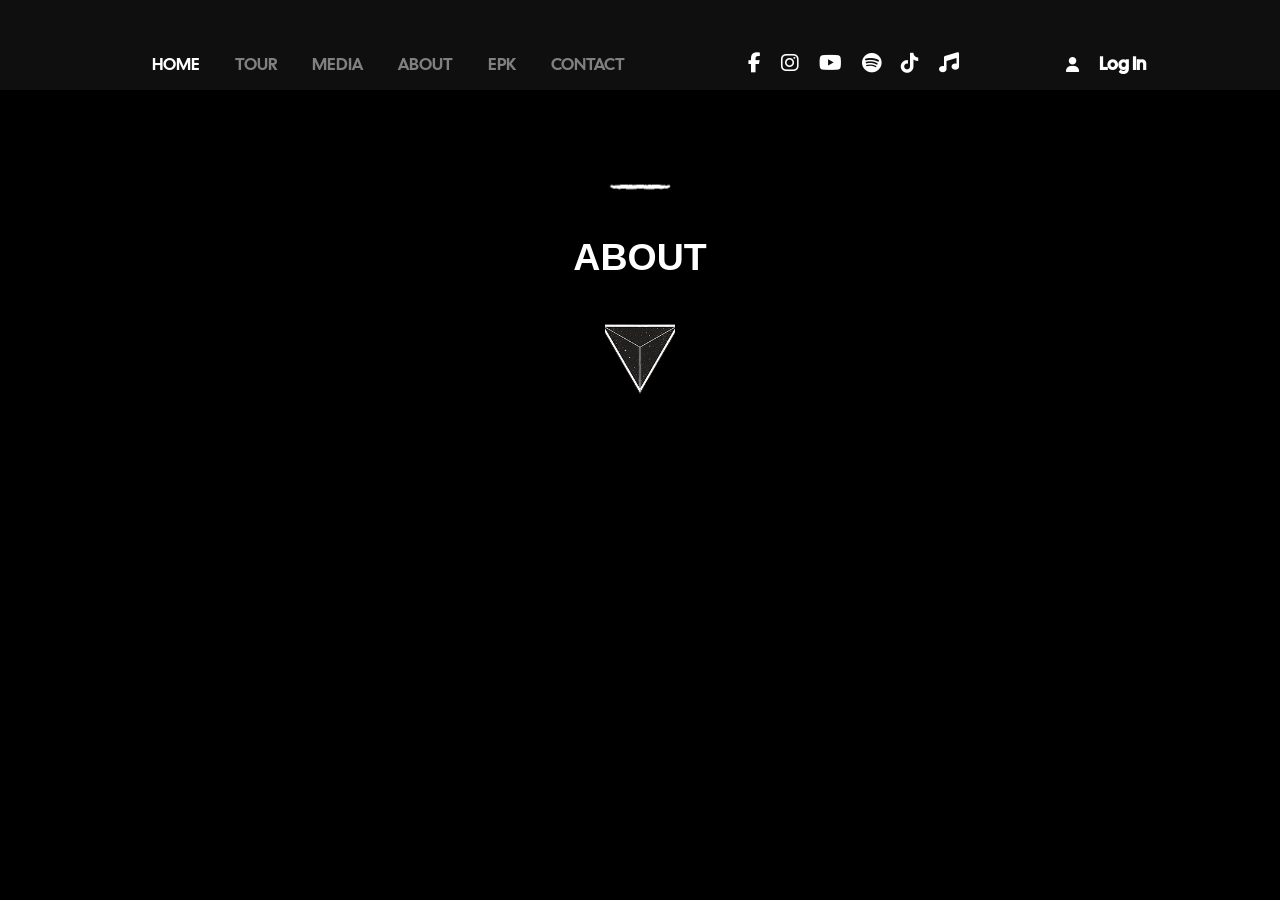
<file: about.html>
<!DOCTYPE html>
<html lang="en">
<head>
    <meta charset="UTF-8">
    <meta name="viewport" content="width=device-width, initial-scale=1.0">
    <title>Document</title>
 
    <link rel="stylesheet" href="./styleabout.css">
     <link rel="preconnect" href="https://fonts.googleapis.com">
<link rel="preconnect" href="https://fonts.gstatic.com" crossorigin>
<link href="https://fonts.googleapis.com/css2?family=Cal+Sans&display=swap" rel="stylesheet">
<link rel="stylesheet" href="https://cdnjs.cloudflare.com/ajax/libs/font-awesome/6.7.2/css/all.min.css" integrity="sha512-Evv84Mr4kqVGRNSgIGL/F/aIDqQb7xQ2vcrdIwxfjThSH8CSR7PBEakCr51Ck+w+/U6swU2Im1vVX0SVk9ABhg==" crossorigin="anonymous" referrerpolicy="no-referrer" />
<link rel="preconnect" href="https://fonts.googleapis.com">
<link rel="preconnect" href="https://fonts.gstatic.com" crossorigin>
<link href="https://fonts.googleapis.com/css2?family=Crimson+Text:ital,wght@0,400;0,600;0,700;1,400;1,600;1,700&display=swap" rel="stylesheet">
<link rel="preconnect" href="https://fonts.googleapis.com">
<link rel="preconnect" href="https://fonts.gstatic.com" crossorigin>
<link href="https://fonts.googleapis.com/css2?family=Raleway:ital,wght@0,100..900;1,100..900&display=swap" rel="stylesheet">
</head>
<body>
 
         <header id="header">
       
        <nav>
            <ul>
                <li>
                    <a style="color: white;" href="http://127.0.0.1:3000/index.html">HOME</a>
                    <a href="">TOUR</a>
                    <a href="">MEDIA</a>
                    <a href="">ABOUT</a>
                    <a href="">EPK</a>
                    <a href="">CONTACT</a>
                </li>
            </ul>
        </nav>
        <div id="home" class="right">
            <div class="socials">
                 
               <a href="https://www.facebook.com/wix" target="_blank"> <i style="color: white;" class="fa-brands fa-facebook-f"></i></a>
               <a href="https://www.instagram.com/wix/" target="_blank"> <i style="color: white;" class="fa-brands fa-instagram"></i></a>
                <a href="https://www.youtube.com/user/Wix" target="_blank"><i style="color: white;" class="fa-brands fa-youtube"></i></a>
                <a href="https://open.spotify.com/" target="_blank"><i style="color: white;" class="fa-brands fa-spotify"></i></a>
                <a href="https://www.tiktok.com/@wix" target="_blank"><i style="color: white;" class="fa-brands fa-tiktok"></i></a>
               <a href="https://www.apple.com/apple-music/" target="_blank"> <i style="color: white;" class="fa-solid fa-music"></i></a>
 
               
 
 
            </div>
 
 
 
            <div class="login">
 
                <div class="logo"><i style="color: white;" class="fa-solid fa-user"></i></div>
                <h3   style="color: white;">Log In</h3>
            </div>
        </div>
 
 
       
          <input id="hide" class="check" type="checkbox">
 
        <label for="hide">   <div class="burger">
        <div class="BurgerLine1"></div>
        <div class="BurgerLine2"></div>
        <div class="BurgerLine3"></div>
       </div>
                </label>
 
        <div class="BurgerNav">
 
            <div class="invisible"></div>
               
            <div class="LogIn"> <div class="logo"><i style="color: white;" class="fa-solid fa-user"></i></div>
                <h3   style="color: white;">Log In</h3> </div>
 
            <div class="BurgerSection">
               
              <div class="box"><a style="color: white;" href="http://127.0.0.1:3000/index.html">HOME</a></div>
              <div class="box"><a href="">TOUR</a></div>
              <div class="box"><a href="">MEDIA</a></div>
              <div class="box"><a href="">ABOUT</a></div>
              <div class="box"><a href="">EPK</a></div>
              <div class="box"><a href="">CONTACT</a></div>
 
            </div>
 
 
 
 
        </div>
 
       
 
     
 
 
 
        </div>
    </header>

    <main>
        <div class="MainChild">
            <div class="SmallWhiteLine"></div>
        <div class="AboutText"><h2 style="color: white;">ABOUT</h2></div>
        <div class="triangle"></div>
        </div>
        
    </main>
 
 
   
 
 
 
 
 

</body>
</html>
</file>
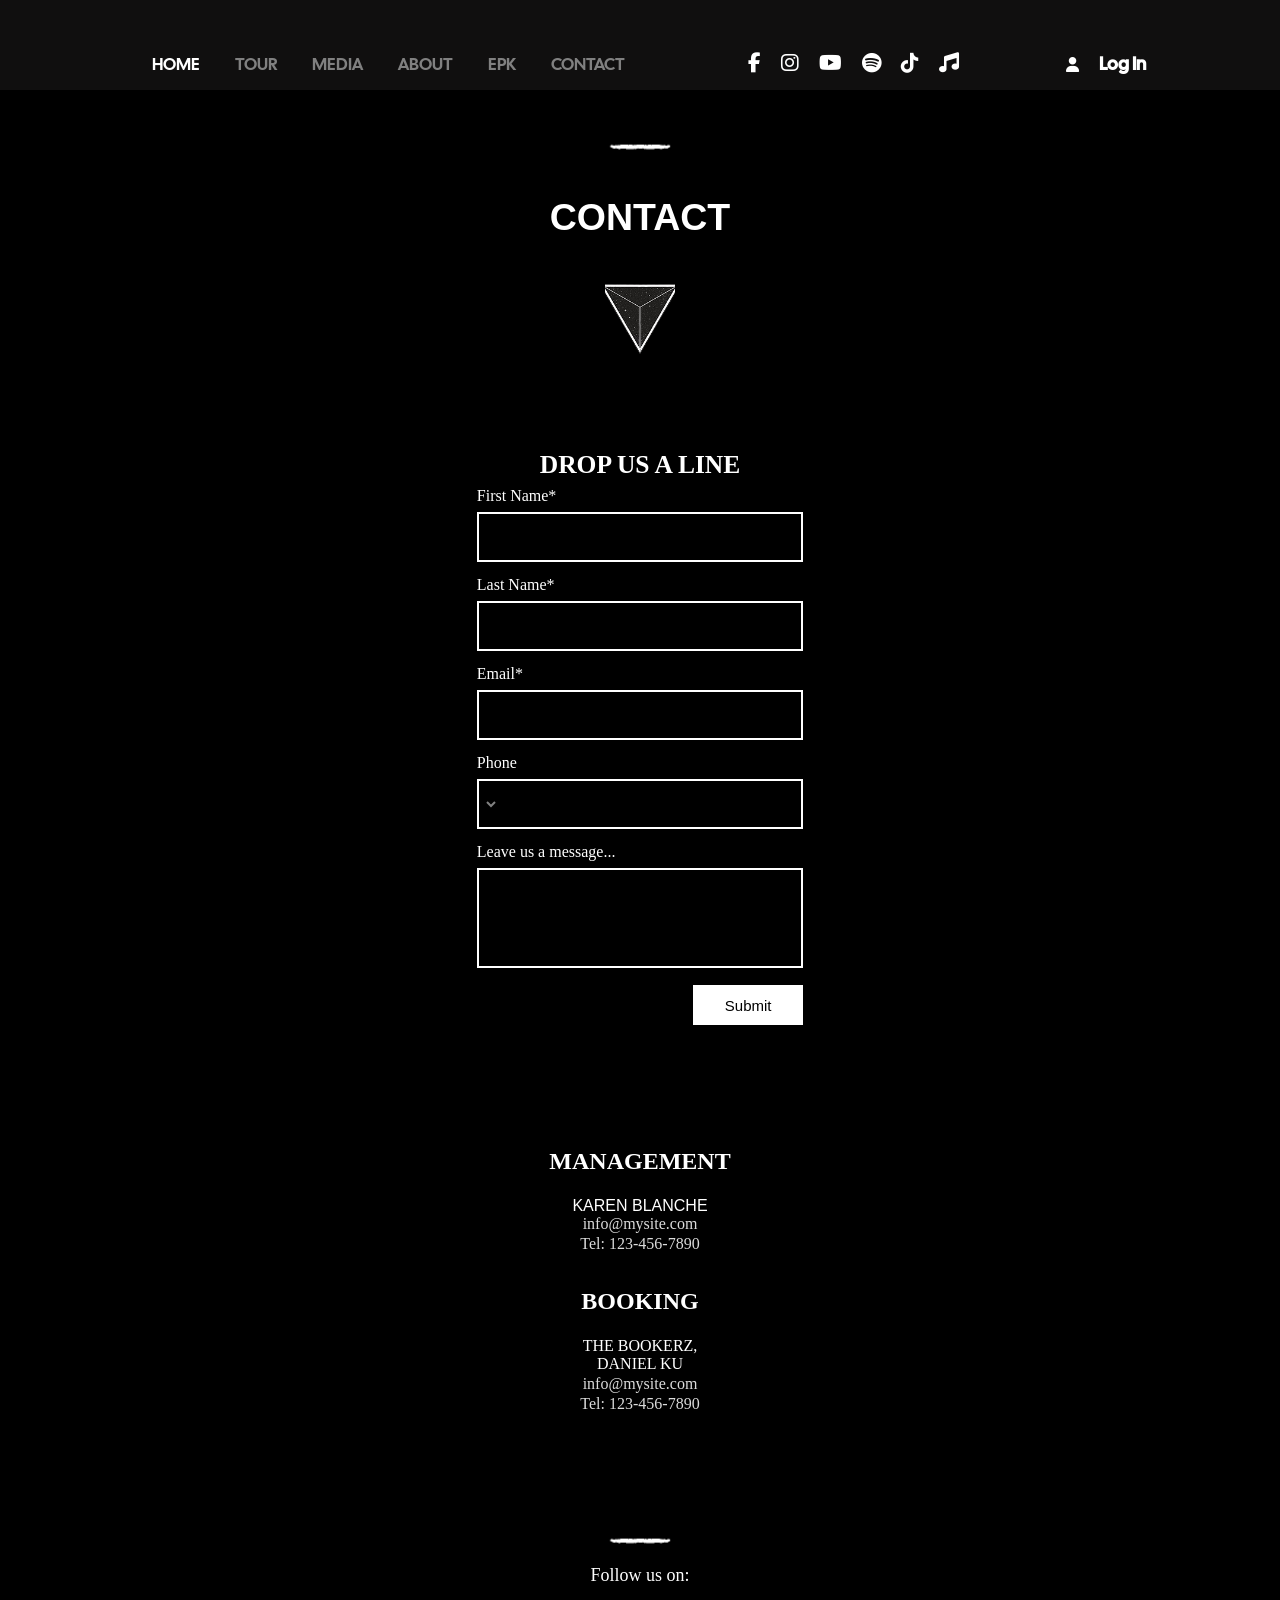
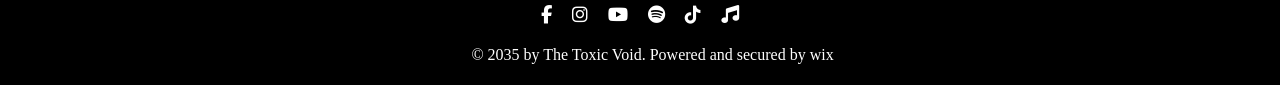
<file: contact.html>
<!DOCTYPE html>
<html lang="en">
<head>
    <meta charset="UTF-8">
    <meta name="viewport" content="width=device-width, initial-scale=1.0">
    <title>Document</title>
    <link rel="stylesheet" href="contact.css">
     <link rel="preconnect" href="https://fonts.googleapis.com">
<link rel="preconnect" href="https://fonts.gstatic.com" crossorigin>
<link href="https://fonts.googleapis.com/css2?family=Cal+Sans&display=swap" rel="stylesheet">
<link rel="stylesheet" href="https://cdnjs.cloudflare.com/ajax/libs/font-awesome/6.7.2/css/all.min.css" integrity="sha512-Evv84Mr4kqVGRNSgIGL/F/aIDqQb7xQ2vcrdIwxfjThSH8CSR7PBEakCr51Ck+w+/U6swU2Im1vVX0SVk9ABhg==" crossorigin="anonymous" referrerpolicy="no-referrer" />
<link rel="preconnect" href="https://fonts.googleapis.com">
<link rel="preconnect" href="https://fonts.gstatic.com" crossorigin>
<link href="https://fonts.googleapis.com/css2?family=Crimson+Text:ital,wght@0,400;0,600;0,700;1,400;1,600;1,700&display=swap" rel="stylesheet">
</head>
<body>
         <header>
        
        <nav>
            <ul>
                <li>
                    <a style="color: white;" href="http://127.0.0.1:3000/index.html">HOME</a>
                    <a href="http://127.0.0.1:3000/Tour.html">TOUR</a>
                    <a href="">MEDIA</a>
                    <a href="http://127.0.0.1:3000/about.html">ABOUT</a>
                    <a href="">EPK</a>
                    <a href="">CONTACT</a>
                </li>
            </ul>
        </nav>
        <div id="home" class="right">
            <div class="socials">
                  
               <a href="https://www.facebook.com/wix" target="_blank"> <i style="color: white;" class="fa-brands fa-facebook-f"></i></a>
               <a href="https://www.instagram.com/wix/" target="_blank"> <i style="color: white;" class="fa-brands fa-instagram"></i></a>
                <a href="https://www.youtube.com/user/Wix" target="_blank"><i style="color: white;" class="fa-brands fa-youtube"></i></a>
                <a href="https://open.spotify.com/" target="_blank"><i style="color: white;" class="fa-brands fa-spotify"></i></a>
                <a href="https://www.tiktok.com/@wix" target="_blank"><i style="color: white;" class="fa-brands fa-tiktok"></i></a>
               <a href="https://www.apple.com/apple-music/" target="_blank"> <i style="color: white;" class="fa-solid fa-music"></i></a>

                


            </div>



            <div class="login">

                <div class="logo"><i style="color: white;" class="fa-solid fa-user"></i></div>
                <h3   style="color: white;">Log In</h3>
            </div>
        </div>


        
          <input id="hide" class="check" type="checkbox">

        <label for="hide">   <div class="burger">
        <div class="BurgerLine1"></div>
        <div class="BurgerLine2"></div>
        <div class="BurgerLine3"></div>
       </div>
                </label>

        <div class="BurgerNav">

            <div class="invisible"></div>
               
            <div class="LogIn"> <div class="logo"><i style="color: white;" class="fa-solid fa-user"></i></div>
                <h3   style="color: white;">Log In</h3> </div>

            <div class="BurgerSection">
                
              <div class="box"><a style="color: white;" href="http://127.0.0.1:3000/index.html">HOME</a></div>
              <div class="box"><a href="http://127.0.0.1:3000/Tour.html">TOUR</a></div>
              <div class="box"><a href="">MEDIA</a></div>
              <div class="box"><a href="http://127.0.0.1:3000/about.html">ABOUT</a></div>
              <div class="box"><a href="">EPK</a></div>
              <div class="box"><a href="">CONTACT</a></div>

            </div>




        </div>

       

      



        </div>
    </header>

 <main id="main">
        <div class="MainChild">
            <div class="SmallWhiteLine"></div>
        <div class="AboutText"><h2 style="color: white;">CONTACT</h2></div>
        <a href="#box2"><div class="triangle"></div></a>
        </div>
        
    </main>


    <section>


     <div class="SectionChild">
          <div class="FormText"><h2 style="color: white;">DROP US A LINE</h2></div>

          <form >

            <div class="LabelParent"><label style="color: white;" for="">First Name*</label></div>
            <input type="text">


            <div class="LabelParent"><label style="color: white;" for="">Last Name*</label></div>
            <input type="text">


             <div class="LabelParent"><label style="color: white;" for="">Email*</label></div>
            <input type="email">


          
               
                     <div class="LabelParent"><label style="color: white;" for="">Phone</label></div>
                    <div class="minibox">
                        <select name="" id="">
                            
                            <option value="">Niue</option>
                            <option value="">Albania</option>
                            <option value="">Mauritania</option>
                            <option value="">Bahrain</option>
                            <option value="">Mongolia</option>
                            <option value="">Nepal</option>
                            <option value="">Brazil</option>
                            <option value="">Niue</option>
                            <option value="">Bulgaria</option>
                            <option value="">Cambodia</option>
                            <option value="">Palau</option>
                            <option value="">Portugal</option>
                            <option value="">Poland</option>
                            <option value="">Qatar</option>
                            <option value="">Rwanda</option>
                            <option value="">Samoa<OL></OL></option>

                        </select>
                        <input class="number" type="number">
                    </div>




                     <div class="LabelParent"><label style="color: white;" for="">Leave us a message...</label></div>
                     <textarea style="color: white;" name="" id=""></textarea>

                     <div class="ButtonMother"><button>Submit</button></div>
               
       












          </form>
     </div>


    </section>






    <div class="section2">
        <div class="managment"><h2 style="color: white;">MANAGEMENT</h2></div>
        <div class="ManagmentText">
            <p style="color: white;">KAREN BLANCHE</p>
           
            
        
        
        
        </div>
         <div class="mail"><p style="color: rgb(219, 219, 219);">info@mysite.com</p></div>
         <div class="tel"><p style="color: rgb(219, 219, 219);">Tel: 123-456-7890</p></div>



         <div class="booking"><h2 style="color: white;">BOOKING</h2></div>
         <div class="BookingText"><p style="color: white;">THE BOOKERZ,</p></div>
         <div class="BookingText2"><p style="color: white;">DANIEL KU</p></div>

        <div class="mail"><p style="color: rgb(219, 219, 219);" >info@mysite.com</p></div>
        <div class="tel"><p  style="color: rgb(219, 219, 219);"      >Tel: 123-456-7890</p></div>
        
    </div>







    














    <footer>
        <div class="SmallWhiteLine"></div>
        <div class="FollowUs"><p style="color: white;">Follow us on:</p></div>
        <div class="FooterIcons">         


             <a href="https://www.facebook.com/wix" target="_blank"> <i style="color: white;" class="fa-brands fa-facebook-f"></i></a>
               <a href="https://www.instagram.com/wix/" target="_blank"> <i style="color: white;" class="fa-brands fa-instagram"></i></a>
                <a href="https://www.youtube.com/user/Wix" target="_blank"><i style="color: white;" class="fa-brands fa-youtube"></i></a>
                <a href="https://open.spotify.com/" target="_blank"><i style="color: white;" class="fa-brands fa-spotify"></i></a>
                <a href="https://www.tiktok.com/@wix" target="_blank"><i style="color: white;" class="fa-brands fa-tiktok"></i></a>
               <a href="https://www.apple.com/apple-music/" target="_blank"> <i style="color: white;" class="fa-solid fa-music"></i></a>


        </div>
        <div class="FooterText"><p style="color: white;">© 2035 by The Toxic Void. Powered and secured by wix</p></div>
      </footer>




       <a href="#main"><div class="arrow"><i style="color: black;" class="fa-solid fa-arrow-up"></i></div></a>








</body>
</html>
</file>
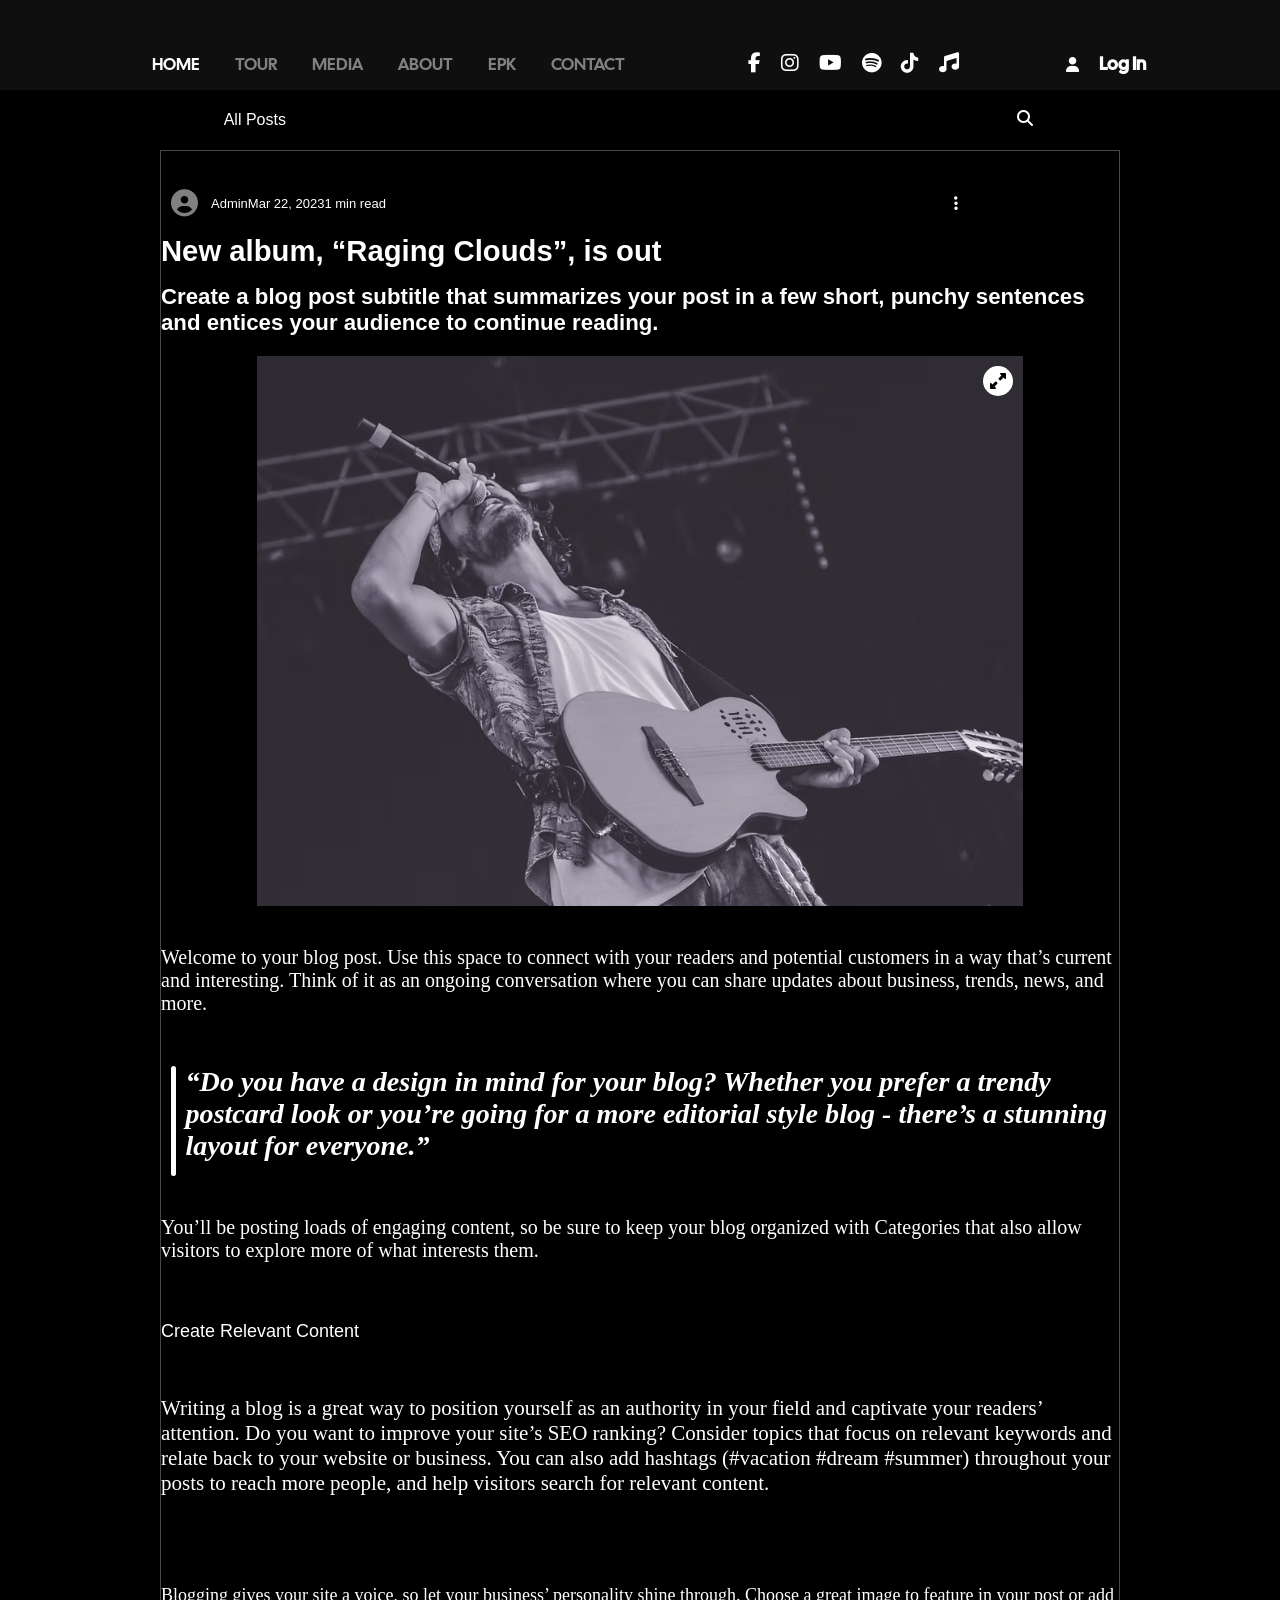
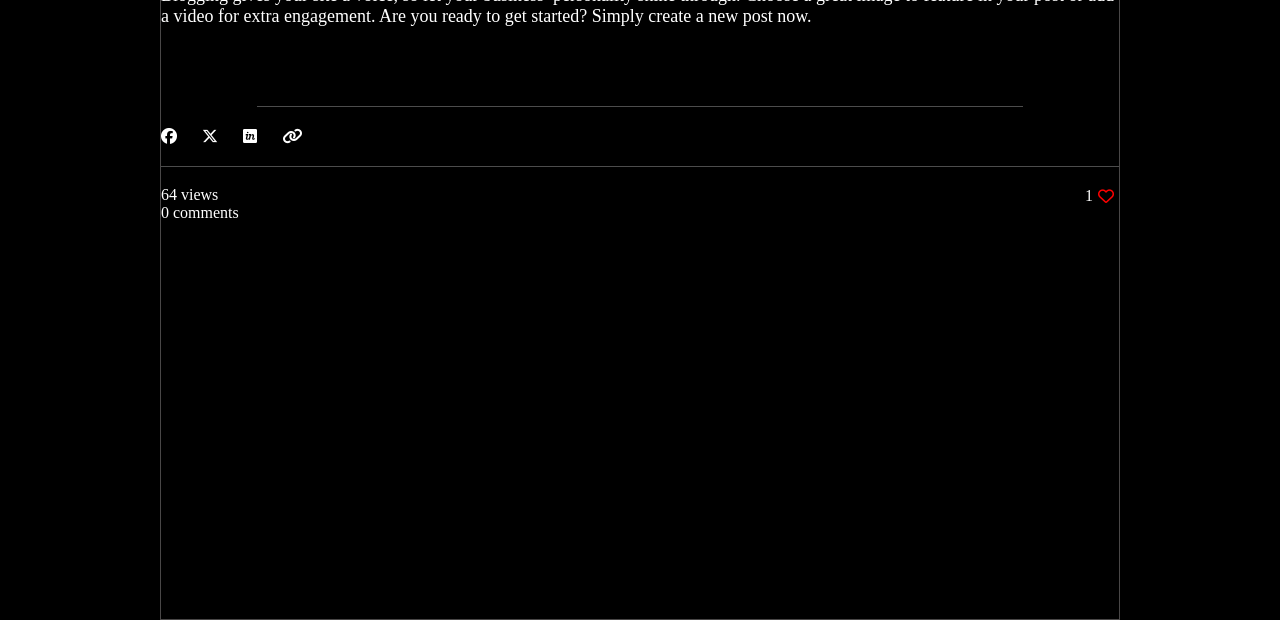
<file: photo.html>
<!DOCTYPE html>
<html lang="en">
<head>
    <meta charset="UTF-8">
    <meta name="viewport" content="width=device-width, initial-scale=1.0">
    <title>Document</title>
    <link rel="stylesheet" href="photo.css">
     <link rel="preconnect" href="https://fonts.googleapis.com">
<link rel="preconnect" href="https://fonts.gstatic.com" crossorigin>
<link href="https://fonts.googleapis.com/css2?family=Cal+Sans&display=swap" rel="stylesheet">
<link rel="stylesheet" href="https://cdnjs.cloudflare.com/ajax/libs/font-awesome/6.7.2/css/all.min.css" integrity="sha512-Evv84Mr4kqVGRNSgIGL/F/aIDqQb7xQ2vcrdIwxfjThSH8CSR7PBEakCr51Ck+w+/U6swU2Im1vVX0SVk9ABhg==" crossorigin="anonymous" referrerpolicy="no-referrer" />
<link rel="preconnect" href="https://fonts.googleapis.com">
<link rel="preconnect" href="https://fonts.gstatic.com" crossorigin>
<link href="https://fonts.googleapis.com/css2?family=Crimson+Text:ital,wght@0,400;0,600;0,700;1,400;1,600;1,700&display=swap" rel="stylesheet">
</head>
<body>
         <header>
        
        <nav>
            <ul>
                <li>
                    <a style="color: white;" href="http://127.0.0.1:3000/index.html">HOME</a>
                    <a href="http://127.0.0.1:3000/Tour.html">TOUR</a>
                    <a href="">MEDIA</a>
                    <a href="http://127.0.0.1:3000/about.html">ABOUT</a>
                    <a href="">EPK</a>
                    <a href="http://127.0.0.1:3000/contact.html">CONTACT</a>
                </li>
            </ul>
        </nav>
        <div id="home" class="right">
            <div class="socials">
                  
               <a href="https://www.facebook.com/wix" target="_blank"> <i style="color: white;" class="fa-brands fa-facebook-f"></i></a>
               <a href="https://www.instagram.com/wix/" target="_blank"> <i style="color: white;" class="fa-brands fa-instagram"></i></a>
                <a href="https://www.youtube.com/user/Wix" target="_blank"><i style="color: white;" class="fa-brands fa-youtube"></i></a>
                <a href="https://open.spotify.com/" target="_blank"><i style="color: white;" class="fa-brands fa-spotify"></i></a>
                <a href="https://www.tiktok.com/@wix" target="_blank"><i style="color: white;" class="fa-brands fa-tiktok"></i></a>
               <a href="https://www.apple.com/apple-music/" target="_blank"> <i style="color: white;" class="fa-solid fa-music"></i></a>

                


            </div>



            <div class="login">

                <div class="logo"><i style="color: white;" class="fa-solid fa-user"></i></div>
                <h3   style="color: white;">Log In</h3>
            </div>
        </div>


        
          <input id="hide" class="check" type="checkbox">

        <label for="hide">   <div class="burger">
        <div class="BurgerLine1"></div>
        <div class="BurgerLine2"></div>
        <div class="BurgerLine3"></div>
       </div>
                </label>

        <div class="BurgerNav">

            <div class="invisible"></div>
               
            <div class="LogIn"> <div class="logo"><i style="color: white;" class="fa-solid fa-user"></i></div>
                <h3   style="color: white;">Log In</h3> </div>

            <div class="BurgerSection">
                
              <div class="box"><a style="color: white;" href="">HOME</a></div>
              <div class="box"><a href="http://127.0.0.1:3000/Tour.html">TOUR</a></div>
              <div class="box"><a href="">MEDIA</a></div>
              <div class="box"><a href="http://127.0.0.1:3000/about.html">ABOUT</a></div>
              <div class="box"><a href="">EPK</a></div>
              <div class="box"><a href="http://127.0.0.1:3000/contact.html">CONTACT</a></div>

            </div>




        </div>

       

      



        </div>
    </header>




    <main>
        <div class="posts">
           <div class="PostChild">
            <div class="left"><p style="color: white;">All Posts</p></div>
            <div class="right"><i style="color: white;" class="fa-solid fa-magnifying-glass"></i></div>
           </div>
        </div>



       









    </main>


    <section>
        <div class="SectionChild">
            <div class="admin">
               <div class="admin2">
                 <div class="AdminLogo"><i class="fa-solid fa-circle-user"></i></div>
                <div class="AdminText"><p style="color: white;">AdminMar 22, 20231 min read</p></div>
                <div class="invisible"></div>
                <div class="dots"><i style="color: white;" class="fa-solid fa-ellipsis-vertical"></i></div>
               </div>

            
            </div>

            <div class="AlbumName">
                <div class="name"><h3 style="color: white;">New album, “Raging Clouds”, is out</h3></div>
            </div>
            <div class="LongText">
                <div class="LongChild"><h3 style="color: white;">Create a blog post subtitle that summarizes your post in a few short, punchy sentences and entices your audience to continue reading.</h3></div>
            </div>
            <div class="GuitarPhoto">
                <div class="guitar">
                    <div class="size">
                       <a href=""> <div class="resize"><i style="color: black;" class="fa-solid fa-up-right-and-down-left-from-center"></i></div></a>
                    </div>
                </div>
            </div>



            <div class="text1">
                <div class="Text1Child"><p style="color: white;">Welcome to your blog post. Use this space to connect with your readers and potential customers in a way that’s current and interesting. Think of it as an ongoing conversation where you can share updates about business, trends, news, and more. 

</p></div>
            </div>


            <div class="text2">
                <div class="Text2Child">
                    <div class="TextLine"></div>
                    <h3 style="color: white;"><i style="color: white;">“Do you have a design in mind for your blog? Whether you prefer a trendy postcard look or you’re going for a more editorial style blog - there’s a stunning layout for everyone.”</i></h3>
                    
                    
                </div>
            </div>


            <div class="text3">
                <div class="Text3Child"><p style="color: white;">You’ll be posting loads of engaging content, so be sure to keep your blog organized with Categories that also allow visitors to explore more of what interests them.

</p></div>
            </div>


            <div class="text4">
                <div class="Text4Child"><p style="color: white;">Create Relevant Content</p></div>
            </div>


            <div class="text5">
                <div class="Text5Child"><p style="color: white;">
Writing a blog is a great way to position yourself as an authority in your field and captivate your readers’ attention. Do you want to improve your site’s SEO ranking? Consider topics that focus on relevant keywords and relate back to your website or business. You can also add hashtags (#vacation #dream #summer) throughout your posts to reach more people, and help visitors search for relevant content. </p></div>
            </div>


            <div class="text6">
                <div class="Text6Child"><p style="color: white;">Blogging gives your site a voice, so let your business’ personality shine through. Choose a great image to feature in your post or add a video for extra engagement. Are you ready to get started? Simply create a new post now. </p></div>
            </div>


            <div class="LineMother1"><div class="line1"></div></div>
            <div class="IconMother"><div class="IconChild"><i style="color: white;" class="fa-brands fa-facebook"></i><i style="color: white;" class="fa-brands fa-x-twitter"></i><i style="color: white;" class="fa-brands fa-invision"></i><i style="color: white;" class="fa-solid fa-link"></i></div></div>
            <div class="LineMother2"><div class="line2"></div></div>
            <div class="other"><div class="other2"><div class="left"><div class="left1"><p style="color: white;">64 views</p></div><div class="left2"><p style="color: white;">0 comments</p></div></div><div class="right"><p style="color: white;">1</p><i style="color: red;" class="fa-regular fa-heart"></i></div></div></div>

        </div>
    </section>
</body>
</html>
</file>
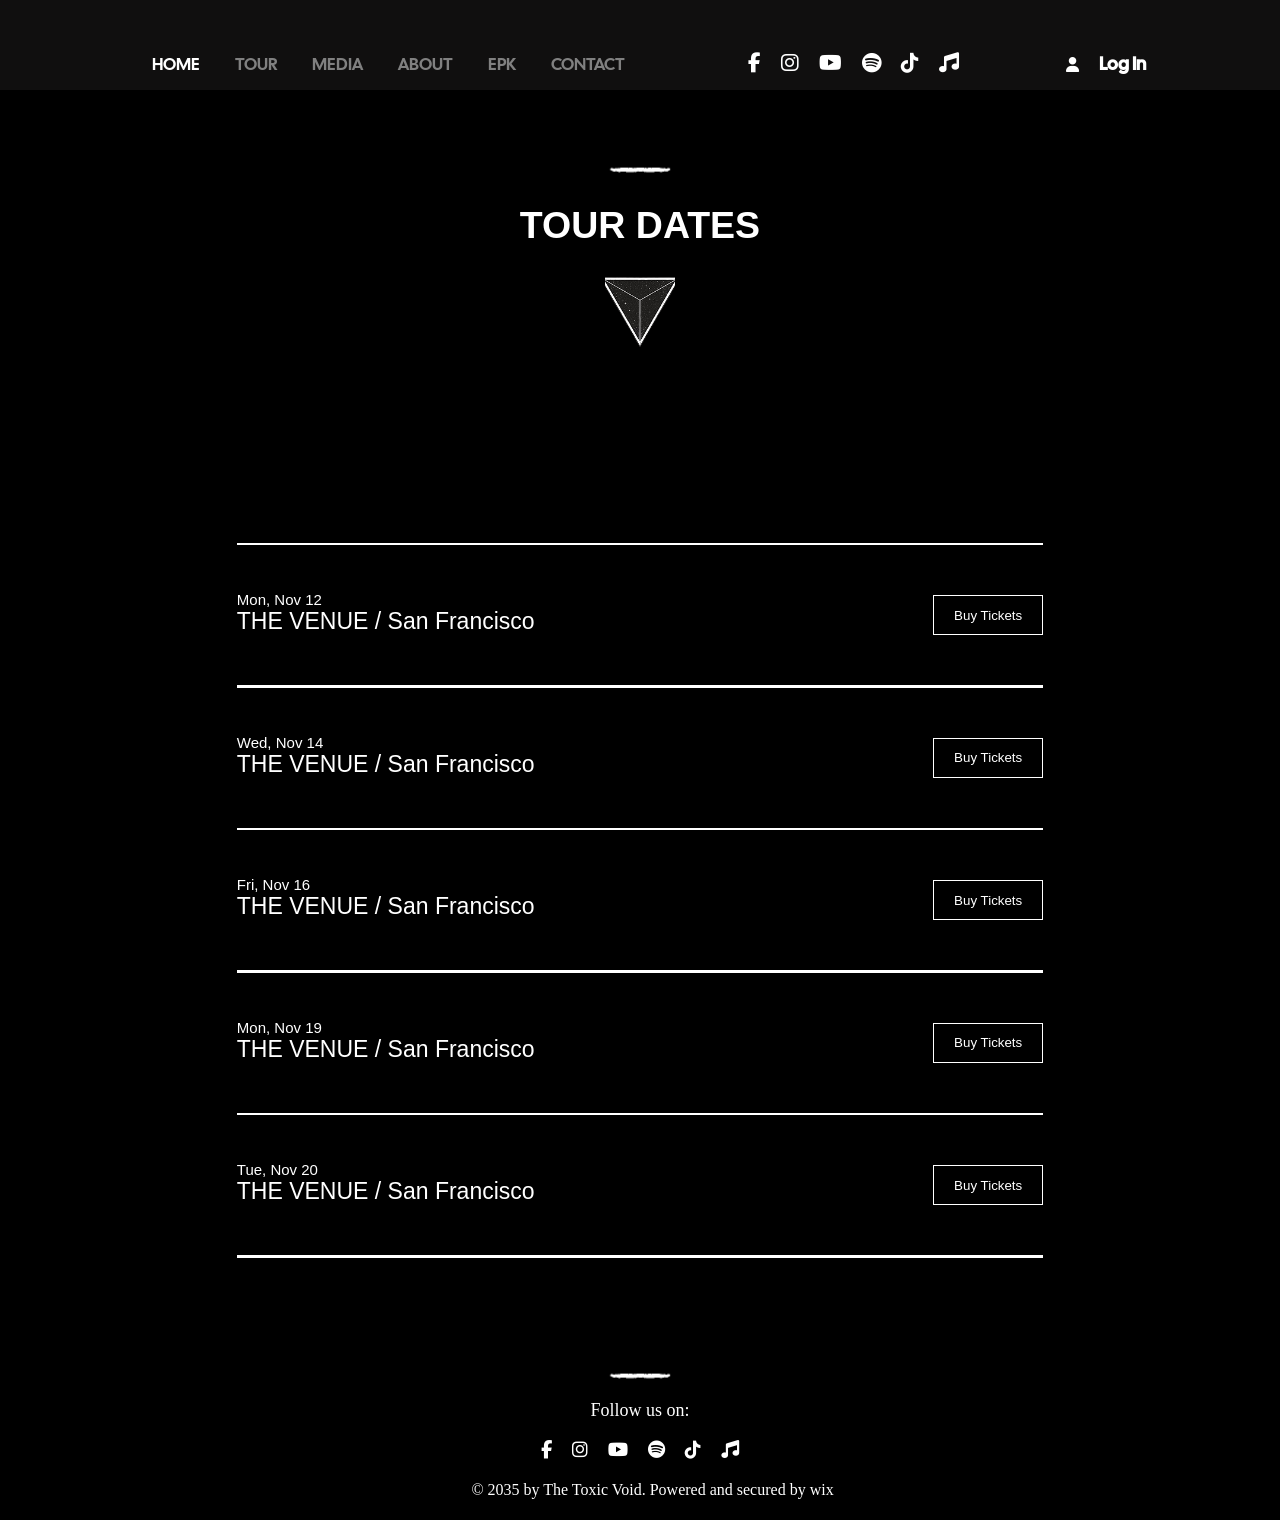
<file: Tour.html>
<!DOCTYPE html>
<html lang="en">
<head>
    <meta charset="UTF-8">
    <meta name="viewport" content="width=device-width, initial-scale=1.0">
    <title>Document</title>
    <link rel="stylesheet" href="Tour.css">
     <link rel="preconnect" href="https://fonts.googleapis.com">
<link rel="preconnect" href="https://fonts.gstatic.com" crossorigin>
<link href="https://fonts.googleapis.com/css2?family=Cal+Sans&display=swap" rel="stylesheet">
<link rel="stylesheet" href="https://cdnjs.cloudflare.com/ajax/libs/font-awesome/6.7.2/css/all.min.css" integrity="sha512-Evv84Mr4kqVGRNSgIGL/F/aIDqQb7xQ2vcrdIwxfjThSH8CSR7PBEakCr51Ck+w+/U6swU2Im1vVX0SVk9ABhg==" crossorigin="anonymous" referrerpolicy="no-referrer" />
<link rel="preconnect" href="https://fonts.googleapis.com">
<link rel="preconnect" href="https://fonts.gstatic.com" crossorigin>
<link href="https://fonts.googleapis.com/css2?family=Crimson+Text:ital,wght@0,400;0,600;0,700;1,400;1,600;1,700&display=swap" rel="stylesheet">
</head>
<body>
         <header id="header">
        
        <nav>
            <ul>
                <li>
                    <a style="color: white;" href="http://127.0.0.1:3000/index.html">HOME</a>
                    <a href="">TOUR</a>
                    <a href="">MEDIA</a>
                    <a href="http://127.0.0.1:3000/about.html">ABOUT</a>
                    <a href="">EPK</a>
                    <a href="http://127.0.0.1:3000/contact.html">CONTACT</a>
                </li>
            </ul>
        </nav>
        <div id="home" class="right">
            <div class="socials">
                  
               <a href="https://www.facebook.com/wix" target="_blank"> <i style="color: white;" class="fa-brands fa-facebook-f"></i></a>
               <a href="https://www.instagram.com/wix/" target="_blank"> <i style="color: white;" class="fa-brands fa-instagram"></i></a>
                <a href="https://www.youtube.com/user/Wix" target="_blank"><i style="color: white;" class="fa-brands fa-youtube"></i></a>
                <a href="https://open.spotify.com/" target="_blank"><i style="color: white;" class="fa-brands fa-spotify"></i></a>
                <a href="https://www.tiktok.com/@wix" target="_blank"><i style="color: white;" class="fa-brands fa-tiktok"></i></a>
               <a href="https://www.apple.com/apple-music/" target="_blank"> <i style="color: white;" class="fa-solid fa-music"></i></a>

                


            </div>



            <div class="login">

                <div class="logo"><i style="color: white;" class="fa-solid fa-user"></i></div>
                <h3   style="color: white;">Log In</h3>
            </div>
        </div>


        
          <input id="hide" class="check" type="checkbox">

        <label for="hide">   <div class="burger">
        <div class="BurgerLine1"></div>
        <div class="BurgerLine2"></div>
        <div class="BurgerLine3"></div>
       </div>
                </label>

        <div class="BurgerNav">

            <div class="invisible"></div>
               
            <div class="LogIn"> <div class="logo"><i style="color: white;" class="fa-solid fa-user"></i></div>
                <h3   style="color: white;">Log In</h3> </div>

            <div class="BurgerSection">
                
              <div class="box"><a style="color: white;" href="http://127.0.0.1:3000/index.html">HOME</a></div>
              <div class="box"><a href="">TOUR</a></div>
              <div class="box"><a href="">MEDIA</a></div>
              <div class="box"><a href="http://127.0.0.1:3000/about.html">ABOUT</a></div>
              <div class="box"><a href="">EPK</a></div>
              <div class="box"><a href="http://127.0.0.1:3000/contact.html">CONTACT</a></div>

            </div>




        </div>

       

      



        </div>
    </header>

     <main id="main">
        <div class="MainChild">
            <div class="SmallWhiteLine"></div>
        <div class="TourText"><h2 style="color: white;">TOUR DATES</h2></div>
        <a href="#box2"><div class="triangle"></div></a>
        </div>
        
    </main>


    <section>
    <div class="SectionChild">

        <div class="line"></div>

        <div class="box">
            <div class="left">
                <div class="MiniBox1"><p style="color: white;">Mon, Nov 12</p></div>
                <div class="MiniBox2"><p style="color: white;">THE VENUE / San Francisco</p></div>
            </div>
            <div class="right"><button>Buy Tickets</button></div>
        </div>

        <div class="line"></div>

        <div class="box">
            <div class="left">
                <div class="MiniBox1"><p style="color: white;">Wed, Nov 14</p></div>
                <div class="MiniBox2"><p style="color: white;">THE VENUE / San Francisco</p></div>
            </div>
            <div class="right"><button>Buy Tickets</button></div>
        </div>

        <div class="line"></div>

        <div class="box">
            <div class="left">
                <div class="MiniBox1"><p style="color: white;">Fri, Nov 16</p></div>
                <div class="MiniBox2"><p style="color: white;">THE VENUE / San Francisco</p></div>
            </div>
            <div class="right"><button>Buy Tickets</button></div>
        </div>

        <div class="line"></div>

        <div class="box">
            <div class="left">
                <div class="MiniBox1"><p style="color: white;">Mon, Nov 19</p></div>
                <div class="MiniBox2"><p style="color: white;">THE VENUE / San Francisco</p></div>
            </div>
            <div class="right"><button>Buy Tickets</button></div>
        </div>

        <div class="line"></div>

        <div class="box">
            <div class="left">
                <div class="MiniBox1"><p style="color: white;">Tue, Nov 20</p></div>
                <div class="MiniBox2"><p style="color: white;">THE VENUE / San Francisco</p></div>
            </div>
            <div class="right"><button>Buy Tickets</button></div>
        </div>

        <div class="line"></div>









    </div>
    </section>


     <footer>
        <div class="SmallWhiteLine"></div>
        <div class="FollowUs"><p style="color: white;">Follow us on:</p></div>
        <div class="FooterIcons">         


             <a href="https://www.facebook.com/wix" target="_blank"> <i style="color: white;" class="fa-brands fa-facebook-f"></i></a>
               <a href="https://www.instagram.com/wix/" target="_blank"> <i style="color: white;" class="fa-brands fa-instagram"></i></a>
                <a href="https://www.youtube.com/user/Wix" target="_blank"><i style="color: white;" class="fa-brands fa-youtube"></i></a>
                <a href="https://open.spotify.com/" target="_blank"><i style="color: white;" class="fa-brands fa-spotify"></i></a>
                <a href="https://www.tiktok.com/@wix" target="_blank"><i style="color: white;" class="fa-brands fa-tiktok"></i></a>
               <a href="https://www.apple.com/apple-music/" target="_blank"> <i style="color: white;" class="fa-solid fa-music"></i></a>


        </div>
        <div class="FooterText"><p style="color: white;">© 2035 by The Toxic Void. Powered and secured by wix</p></div>
      </footer>


       <a href="#main"><div class="arrow"><i style="color: black;" class="fa-solid fa-arrow-up"></i></div></a>



</body>
</html>
</file>
<file: styleabout.css>
@charset "UTF-8";
* {
  margin: 0;
  padding: 0;
  box-sizing: border-box;
  list-style-type: none;
  text-decoration: none;
  color: grey;
}
* i {
  cursor: pointer;
}

body {
  background-color: black;
}

header {
  height: 90px;
  width: 100%;
  background-color: rgb(16, 15, 15);
  display: flex;
}
header .burger {
  width: 70px;
  height: 60px;
  display: none;
  margin-right: 10px;
  margin-top: 20px;
  flex-direction: column;
  align-items: center;
  justify-content: end;
  gap: 5px;
  padding-bottom: 15px;
  position: relative;
  right: 0;
  z-index: 1000;
}
header .burger .BurgerLine1 {
  width: 40px;
  height: 4px;
  background-color: white;
  border-radius: 10px;
  gap: 20px;
}
header .burger .BurgerLine2 {
  width: 40px;
  height: 4px;
  background-color: white;
  border-radius: 10px;
  gap: 20px;
}
header .burger .BurgerLine3 {
  width: 40px;
  height: 4px;
  background-color: white;
  border-radius: 10px;
  gap: 20px;
}
header .burger:hover .BurgerLine {
  cursor: pointer;
}
header .check:checked + label .BurgerLine1 {
  display: none;
}
header .check:checked + label .BurgerLine2 {
  transform: rotate(40deg) translate(7.5px);
  transition: 0.4s;
}
header .check:checked + label .BurgerLine3 {
  transform: rotate(-40deg) translate(7.5px);
  transition: 0.4s;
}
header nav {
  width: 50%;
  height: 100%;
  display: flex;
  justify-content: end;
  align-items: end;
  padding-bottom: 15px;
  padding-right: 15px;
  gap: 20px;
}
header nav ul {
  font-family: "Cal Sans", sans-serif;
}
header nav ul li {
  display: flex;
  gap: 35px;
  font-size: 17px;
}
header nav ul li a:hover {
  color: white;
  transition: 0.4s;
}
header .right {
  width: 50%;
  height: 100%;
  display: flex;
}
header .right .socials {
  width: 450px;
  height: 100%;
  display: flex;
  justify-content: center;
  align-items: end;
  padding-bottom: 15px;
  padding-left: 15px;
  gap: 20px;
  font-size: 20px;
}
header .login {
  width: 250px;
  height: 100%;
  display: flex;
  flex-direction: row;
  justify-content: start;
  align-items: end;
  padding-left: 15px;
  padding-bottom: 15px;
  gap: 20px;
  font-family: "Cal Sans", sans-serif;
  font-size: 15px;
}
header .login h3:HOVER {
  cursor: pointer;
}

.check {
  display: none;
}

.BurgerNav {
  width: 80%;
  height: 100vh;
  background-color: rgb(82, 81, 81);
  display: none;
  flex-direction: column;
  justify-content: start;
  align-items: start;
  gap: 20px;
  position: fixed;
  right: 0;
  transition: 0.4s;
  z-index: 1;
}
.BurgerNav .invisible {
  width: 100%;
  height: 150px;
}
.BurgerNav .LogIn {
  width: 200px;
  height: 30px;
  display: flex;
  justify-content: start;
  align-items: center;
  gap: 20px;
  padding-left: 10px;
}
.BurgerNav .BurgerSection {
  width: 300px;
  display: flex;
  flex-direction: column;
  justify-content: center;
  align-items: start;
  gap: 35px;
}
.BurgerNav .BurgerSection .box {
  width: 200px;
  padding-left: 10px;
  font-size: 20px;
}

.check:checked ~ .BurgerNav {
  display: flex;
}

main {
  width: 100%;
  display: flex;
  justify-content: center;
  align-items: center;
}
main .MainChild {
  width: 50%;
  height: 350px;
  background-color: black;
  display: flex;
  flex-direction: column;
  justify-content: center;
  align-items: center;
  gap: 45px;
  padding-top: 55px;
}
main .SmallWhiteLine {
  height: 10px;
  width: 70px;
  background-image: url(/პატარა\ თეთრი\ ზოლი.png);
  background-position: center;
  background-size: 100%;
}
main .AboutText {
  width: 50%;
  display: flex;
  justify-content: center;
  align-items: center;
  font-family: "Inter", sans-serif;
  font-optical-sizing: auto;
  font-style: normal;
  font-size: 25px;
}
main .triangle {
  width: 70px;
  height: 70px;
  background-image: url(/დიდი\ სამკუთხედი.png);
  background-size: cover;
  background-position: center;
  margin-bottom: 10px;
  transform: rotate(180deg);
}

@media screen and (max-width: 1050px) {
  header {
    height: 90px;
    width: 100%;
    background-color: rgb(16, 15, 15);
    display: flex;
  }
  header .burger {
    width: 70px;
    height: 60px;
    display: none;
    margin-right: 10px;
    margin-top: 20px;
    flex-direction: column;
    align-items: center;
    justify-content: center;
    gap: 5px;
  }
  header .burger .BurgerLine {
    width: 40px;
    height: 4px;
    background-color: white;
    border-radius: 10px;
    gap: 20px;
  }
  header nav {
    width: 50%;
    height: 100%;
    display: flex;
    justify-content: end;
    align-items: end;
    padding-bottom: 15px;
    padding-right: 15px;
    padding-left: 10px;
    gap: 20px;
  }
  header nav ul {
    font-family: "Cal Sans", sans-serif;
  }
  header nav ul li {
    display: flex;
    gap: 25px;
    font-size: 17px;
  }
  header nav ul li a:hover {
    color: white;
    transition: 0.4s;
  }
  header .right {
    width: 50%;
    height: 100%;
    display: flex;
  }
  header .right .socials {
    width: 450px;
    height: 100%;
    display: flex;
    justify-content: center;
    align-items: end;
    padding-bottom: 15px;
    padding-left: 15px;
    gap: 20px;
    font-size: 20px;
  }
  header .login {
    width: 250px;
    height: 100%;
    display: flex;
    flex-direction: row;
    justify-content: start;
    align-items: end;
    padding-left: 15px;
    padding-bottom: 15px;
    gap: 20px;
    font-family: "Cal Sans", sans-serif;
    font-size: 15px;
  }
  header .login h3:HOVER {
    cursor: pointer;
  }
}
@media screen and (max-width: 900px) {
  header {
    height: 90px;
    width: 100%;
    background-color: rgb(16, 15, 15);
    display: flex;
  }
  header .burger {
    width: 70px;
    height: 60px;
    display: none;
    margin-right: 10px;
    margin-top: 20px;
    flex-direction: column;
    align-items: center;
    justify-content: center;
    gap: 5px;
  }
  header .burger .BurgerLine {
    width: 40px;
    height: 4px;
    background-color: white;
    border-radius: 10px;
    gap: 20px;
  }
  header nav {
    width: 50%;
    height: 100%;
    display: flex;
    justify-content: end;
    align-items: end;
    padding-bottom: 15px;
    padding-right: 15px;
    padding-left: 10px;
    gap: 20px;
  }
  header nav ul {
    font-family: "Cal Sans", sans-serif;
  }
  header nav ul li {
    display: flex;
    gap: 20px;
    font-size: 17px;
  }
  header nav ul li a:hover {
    color: white;
    transition: 0.4s;
  }
  header .right {
    width: 50%;
    height: 100%;
    display: flex;
  }
  header .right .socials {
    width: 450px;
    height: 100%;
    display: flex;
    justify-content: center;
    align-items: end;
    padding-bottom: 15px;
    padding-left: 15px;
    gap: 20px;
    font-size: 20px;
  }
  header .login {
    width: 250px;
    height: 100%;
    display: flex;
    flex-direction: row;
    justify-content: start;
    align-items: end;
    padding-left: 15px;
    padding-bottom: 15px;
    gap: 20px;
    font-family: "Cal Sans", sans-serif;
    font-size: 15px;
  }
  header .login h3:HOVER {
    cursor: pointer;
  }
}
@media screen and (max-width: 840px) {
  header {
    height: 90px;
    width: 100%;
    background-color: rgb(16, 15, 15);
    display: flex;
  }
  header .burger {
    width: 70px;
    height: 60px;
    display: none;
    margin-right: 10px;
    margin-top: 20px;
    flex-direction: column;
    align-items: center;
    justify-content: center;
    gap: 5px;
  }
  header .burger .BurgerLine {
    width: 40px;
    height: 4px;
    background-color: white;
    border-radius: 10px;
    gap: 20px;
  }
  header nav {
    width: 50%;
    height: 100%;
    display: flex;
    justify-content: end;
    align-items: end;
    padding-bottom: 15px;
    padding-right: 0px;
    padding-left: 10px;
    gap: 20px;
  }
  header nav ul {
    font-family: "Cal Sans", sans-serif;
  }
  header nav ul li {
    display: flex;
    gap: 10px;
    font-size: 17px;
  }
  header nav ul li a:hover {
    color: white;
    transition: 0.4s;
  }
  header .right {
    width: 50%;
    height: 100%;
    display: flex;
  }
  header .right .socials {
    width: 450px;
    height: 100%;
    display: flex;
    justify-content: center;
    align-items: end;
    padding-bottom: 15px;
    padding-left: 15px;
    gap: 15px;
    font-size: 20px;
  }
  header .login {
    width: 250px;
    height: 100%;
    display: flex;
    flex-direction: row;
    justify-content: start;
    align-items: end;
    padding-left: 15px;
    padding-bottom: 15px;
    gap: 20px;
    font-family: "Cal Sans", sans-serif;
    font-size: 15px;
  }
  header .login h3:HOVER {
    cursor: pointer;
  }
}
@media screen and (max-width: 720px) {
  header {
    height: 90px;
    width: 100%;
    background-color: rgb(16, 15, 15);
    display: flex;
    justify-content: space-between;
  }
  header .burger {
    width: 70px;
    height: 60px;
    display: flex;
    margin-right: 10px;
    margin-top: 20px;
    margin-bottom: 15px;
    flex-direction: column;
    align-items: center;
    justify-content: end;
    gap: 5px;
  }
  header .burger .BurgerLine {
    width: 40px;
    height: 4px;
    background-color: white;
    border-radius: 10px;
    gap: 20px;
  }
  header nav {
    width: 50%;
    height: 100%;
    display: none;
    justify-content: end;
    align-items: end;
    padding-bottom: 15px;
    padding-right: 0px;
    padding-left: 10px;
    gap: 20px;
  }
  header nav ul {
    font-family: "Cal Sans", sans-serif;
  }
  header nav ul li {
    display: flex;
    gap: 10px;
    font-size: 17px;
  }
  header nav ul li a:hover {
    color: white;
    transition: 0.4s;
  }
  header .right {
    width: 80%;
    height: 100%;
    display: flex;
  }
  header .right .socials {
    width: 750px;
    height: 100%;
    display: flex;
    justify-content: center;
    align-items: end;
    padding-bottom: 15px;
    padding-left: 15px;
    gap: 25px;
    font-size: 25px;
  }
  header .login {
    width: 250px;
    height: 100%;
    display: none;
    flex-direction: row;
    justify-content: start;
    align-items: end;
    padding-left: 15px;
    padding-bottom: 15px;
    gap: 20px;
    font-family: "Cal Sans", sans-serif;
    font-size: 15px;
  }
  header .login h3:HOVER {
    cursor: pointer;
  }
}/*# sourceMappingURL=styleabout.css.map */
</file>
<file: contact.css>
@charset "UTF-8";
* {
  margin: 0;
  padding: 0;
  box-sizing: border-box;
  list-style-type: none;
  text-decoration: none;
  color: grey;
}
* i {
  cursor: pointer;
}

html {
  scroll-behavior: smooth;
}

body {
  background-color: black;
}

.arrow {
  height: 50px;
  width: 50px;
  background-color: white;
  display: flex;
  justify-content: center;
  align-items: center;
  font-size: 35px;
  border-radius: 10px;
  position: fixed;
  bottom: 0;
  right: 0;
  margin-right: 20px;
  margin-bottom: 20px;
  display: none;
}

header {
  height: 90px;
  width: 100%;
  background-color: rgb(16, 15, 15);
  display: flex;
  position: fixed;
  z-index: 10000;
}
header .burger {
  width: 70px;
  height: 60px;
  display: none;
  margin-right: 10px;
  margin-top: 20px;
  flex-direction: column;
  align-items: center;
  justify-content: end;
  gap: 5px;
  padding-bottom: 15px;
  position: relative;
  right: 0;
  z-index: 1000;
}
header .burger .BurgerLine1 {
  width: 40px;
  height: 4px;
  background-color: white;
  border-radius: 10px;
  gap: 20px;
}
header .burger .BurgerLine2 {
  width: 40px;
  height: 4px;
  background-color: white;
  border-radius: 10px;
  gap: 20px;
}
header .burger .BurgerLine3 {
  width: 40px;
  height: 4px;
  background-color: white;
  border-radius: 10px;
  gap: 20px;
}
header .burger:hover .BurgerLine {
  cursor: pointer;
}
header .check:checked + label .BurgerLine1 {
  display: none;
}
header .check:checked + label .BurgerLine2 {
  transform: rotate(40deg) translate(7.5px);
  transition: 0.4s;
}
header .check:checked + label .BurgerLine3 {
  transform: rotate(-40deg) translate(7.5px);
  transition: 0.4s;
}
header nav {
  width: 50%;
  height: 100%;
  display: flex;
  justify-content: end;
  align-items: end;
  padding-bottom: 15px;
  padding-right: 15px;
  gap: 20px;
}
header nav ul {
  font-family: "Cal Sans", sans-serif;
}
header nav ul li {
  display: flex;
  gap: 35px;
  font-size: 17px;
}
header nav ul li a:hover {
  color: white;
  transition: 0.4s;
}
header .right {
  width: 50%;
  height: 100%;
  display: flex;
}
header .right .socials {
  width: 450px;
  height: 100%;
  display: flex;
  justify-content: center;
  align-items: end;
  padding-bottom: 15px;
  padding-left: 15px;
  gap: 20px;
  font-size: 20px;
}
header .login {
  width: 250px;
  height: 100%;
  display: flex;
  flex-direction: row;
  justify-content: start;
  align-items: end;
  padding-left: 15px;
  padding-bottom: 15px;
  gap: 20px;
  font-family: "Cal Sans", sans-serif;
  font-size: 15px;
}
header .login h3:HOVER {
  cursor: pointer;
}

.check {
  display: none;
}

.BurgerNav {
  width: 80%;
  height: 100vh;
  background-color: rgb(82, 81, 81);
  display: none;
  flex-direction: column;
  justify-content: start;
  align-items: start;
  gap: 20px;
  position: fixed;
  right: 0;
  transition: 0.4s;
}
.BurgerNav .invisible {
  width: 100%;
  height: 150px;
}
.BurgerNav .LogIn {
  width: 200px;
  height: 30px;
  display: flex;
  justify-content: start;
  align-items: center;
  gap: 20px;
  padding-left: 10px;
}
.BurgerNav .BurgerSection {
  width: 300px;
  display: flex;
  flex-direction: column;
  justify-content: center;
  align-items: start;
  gap: 35px;
}
.BurgerNav .BurgerSection .box {
  width: 200px;
  padding-left: 10px;
  font-size: 20px;
}

.check:checked ~ .BurgerNav {
  display: flex;
}

main {
  width: 100%;
  display: flex;
  justify-content: center;
  align-items: center;
}
main .MainChild {
  width: 50%;
  height: 450px;
  background-color: black;
  display: flex;
  flex-direction: column;
  justify-content: center;
  align-items: center;
  gap: 45px;
  padding-top: 55px;
}
main .SmallWhiteLine {
  height: 10px;
  width: 70px;
  background-image: url(/პატარა\ თეთრი\ ზოლი.png);
  background-position: center;
  background-size: 100%;
}
main .AboutText {
  width: 50%;
  display: flex;
  justify-content: center;
  align-items: center;
  font-family: "Inter", sans-serif;
  font-optical-sizing: auto;
  font-style: normal;
  font-size: 25px;
}
main .triangle {
  width: 70px;
  height: 70px;
  background-image: url(/დიდი\ სამკუთხედი.png);
  background-size: cover;
  background-position: center;
  margin-bottom: 10px;
  transform: rotate(180deg);
}

section {
  width: 100%;
  display: flex;
  justify-content: center;
  align-items: center;
}
section .SectionChild {
  width: 60%;
  display: flex;
  flex-direction: column;
  justify-content: center;
  align-items: center;
}
section .SectionChild .FormText {
  width: 100%;
  height: 30px;
  display: flex;
  justify-content: center;
  align-items: center;
  font-size: 17px;
}
section .SectionChild form {
  width: 50%;
  height: 100%;
  display: flex;
  flex-direction: column;
  align-items: center;
  gap: 7px;
}
section .SectionChild form .LabelParent {
  width: 85%;
  height: 25px;
  background-color: black;
  display: flex;
  align-items: end;
}
section .SectionChild form input {
  height: 50px;
  width: 85%;
  outline: none;
  border: 2px solid white;
  background-color: black;
  color: white;
}
section .SectionChild form .minibox {
  width: 85%;
  height: 50px;
  outline: none;
  display: flex;
  border: 2px solid white;
}
section .SectionChild form .minibox .number {
  width: 100%;
  height: 100%;
  border: none;
}
section .SectionChild form .minibox select {
  background-color: black;
  outline: none;
  border: none;
  width: 20px;
}
section .SectionChild form textarea {
  width: 85%;
  height: 100px;
  resize: none;
  outline: none;
  background-color: black;
  border: 2px solid white;
}
section .SectionChild form .ButtonMother {
  width: 85%;
  height: 50px;
  background-color: black;
  display: flex;
  justify-content: end;
  align-items: end;
}
section .SectionChild form .ButtonMother button {
  width: 110px;
  height: 40px;
  background-color: white;
  border: none;
  color: black;
  cursor: pointer;
  transition: 0.4s;
  font-size: 15px;
}
section .SectionChild form .ButtonMother button:hover {
  background-color: rgb(227, 225, 225);
}

input::-webkit-outer-spin-button,
input::-webkit-inner-spin-button {
  -webkit-appearance: none;
  margin: 0;
}

.section2 {
  width: 100%;
  display: flex;
  flex-direction: column;
  padding-bottom: 100px;
}
.section2 .managment {
  width: 100%;
  height: 150px;
  display: flex;
  justify-content: center;
  align-items: end;
}
.section2 .ManagmentText {
  width: 100%;
  height: 40px;
  background-color: black;
  display: flex;
  gap: 10px;
  justify-content: center;
  align-items: end;
  font-family: "Franklin Gothic Medium", "Arial Narrow", Arial, sans-serif;
}
.section2 .mail {
  width: 100%;
  height: 20px;
  background-color: black;
  display: flex;
  justify-content: center;
  font-family: italic;
}
.section2 .tel {
  width: 100%;
  height: 20px;
  background-color: black;
  display: flex;
  justify-content: center;
  font-family: italic;
}
.section2 .booking {
  width: 100%;
  height: 60px;
  display: flex;
  justify-content: center;
  align-items: end;
}
.section2 .BookingText {
  width: 100%;
  height: 40px;
  background-color: black;
  display: flex;
  justify-content: center;
  align-items: end;
}
.section2 .BookingText2 {
  width: 100%;
  height: 20px;
  background-color: black;
  display: flex;
  justify-content: center;
}

footer {
  width: 100%;
  display: flex;
  flex-direction: column;
  justify-content: start;
  align-items: center;
  padding-top: 20px;
  gap: 20px;
  padding-bottom: 20px;
}
footer .SmallWhiteLine {
  height: 10px;
  width: 70px;
  background-image: url(/პატარა\ თეთრი\ ზოლი.png);
  background-position: center;
  background-size: 100%;
}
footer .FollowUs {
  width: 100%;
  height: 20px;
  display: flex;
  justify-content: center;
  align-items: center;
  font-size: 18px;
}
footer .FooterIcons {
  width: 100%;
  height: 20px;
  display: flex;
  justify-content: center;
  align-items: center;
  gap: 20px;
  font-size: 18px;
}
footer .FooterText {
  width: 100%;
  height: 20px;
  display: flex;
  justify-content: center;
  align-items: center;
  flex-direction: row-reverse;
  padding-left: 25px;
}
footer .FooterText .wix {
  width: 5%;
  height: 100%;
  padding-left: 10px;
}
footer .wix a p {
  text-decoration: underline;
}

@media screen and (max-width: 1050px) {
  header {
    height: 90px;
    width: 100%;
    background-color: rgb(16, 15, 15);
    display: flex;
  }
  header .burger {
    width: 70px;
    height: 60px;
    display: none;
    margin-right: 10px;
    margin-top: 20px;
    flex-direction: column;
    align-items: center;
    justify-content: center;
    gap: 5px;
  }
  header .burger .BurgerLine {
    width: 40px;
    height: 4px;
    background-color: white;
    border-radius: 10px;
    gap: 20px;
  }
  header nav {
    width: 50%;
    height: 100%;
    display: flex;
    justify-content: end;
    align-items: end;
    padding-bottom: 15px;
    padding-right: 15px;
    padding-left: 10px;
    gap: 20px;
  }
  header nav ul {
    font-family: "Cal Sans", sans-serif;
  }
  header nav ul li {
    display: flex;
    gap: 25px;
    font-size: 17px;
  }
  header nav ul li a:hover {
    color: white;
    transition: 0.4s;
  }
  header .right {
    width: 50%;
    height: 100%;
    display: flex;
  }
  header .right .socials {
    width: 450px;
    height: 100%;
    display: flex;
    justify-content: center;
    align-items: end;
    padding-bottom: 15px;
    padding-left: 15px;
    gap: 20px;
    font-size: 20px;
  }
  header .login {
    width: 250px;
    height: 100%;
    display: flex;
    flex-direction: row;
    justify-content: start;
    align-items: end;
    padding-left: 15px;
    padding-bottom: 15px;
    gap: 20px;
    font-family: "Cal Sans", sans-serif;
    font-size: 15px;
  }
  header .login h3:HOVER {
    cursor: pointer;
  }
  section {
    width: 100%;
    display: flex;
    justify-content: center;
    align-items: center;
  }
  section .SectionChild {
    width: 60%;
    display: flex;
    flex-direction: column;
    justify-content: center;
    align-items: center;
  }
  section .SectionChild .FormText {
    width: 100%;
    height: 30px;
    display: flex;
    justify-content: center;
    align-items: center;
    font-size: 17px;
  }
  section .SectionChild form {
    width: 60%;
    height: 100%;
    display: flex;
    flex-direction: column;
    align-items: center;
    gap: 7px;
  }
  section .SectionChild form .LabelParent {
    width: 85%;
    height: 25px;
    background-color: black;
    display: flex;
    align-items: end;
  }
  section .SectionChild form input {
    height: 50px;
    width: 85%;
    outline: none;
    border: 2px solid white;
    background-color: black;
    color: white;
  }
  section .SectionChild form .minibox {
    width: 85%;
    height: 50px;
    outline: none;
    display: flex;
    border: 2px solid white;
  }
  section .SectionChild form .minibox .number {
    width: 100%;
    height: 100%;
    border: none;
  }
  section .SectionChild form .minibox select {
    background-color: black;
    outline: none;
    border: none;
    width: 20px;
  }
  section .SectionChild form textarea {
    width: 85%;
    height: 100px;
    resize: none;
    outline: none;
    background-color: black;
    border: 2px solid white;
  }
  section .SectionChild form .ButtonMother {
    width: 85%;
    height: 50px;
    background-color: black;
    display: flex;
    justify-content: end;
    align-items: end;
  }
  section .SectionChild form .ButtonMother button {
    width: 110px;
    height: 40px;
    background-color: white;
    border: none;
    color: black;
    cursor: pointer;
    transition: 0.4s;
    font-size: 15px;
  }
  section .SectionChild form .ButtonMother button:hover {
    background-color: rgb(227, 225, 225);
  }
}
@media screen and (max-width: 900px) {
  header {
    height: 90px;
    width: 100%;
    background-color: rgb(16, 15, 15);
    display: flex;
  }
  header .burger {
    width: 70px;
    height: 60px;
    display: none;
    margin-right: 10px;
    margin-top: 20px;
    flex-direction: column;
    align-items: center;
    justify-content: center;
    gap: 5px;
  }
  header .burger .BurgerLine {
    width: 40px;
    height: 4px;
    background-color: white;
    border-radius: 10px;
    gap: 20px;
  }
  header nav {
    width: 50%;
    height: 100%;
    display: flex;
    justify-content: end;
    align-items: end;
    padding-bottom: 15px;
    padding-right: 15px;
    padding-left: 10px;
    gap: 20px;
  }
  header nav ul {
    font-family: "Cal Sans", sans-serif;
  }
  header nav ul li {
    display: flex;
    gap: 20px;
    font-size: 17px;
  }
  header nav ul li a:hover {
    color: white;
    transition: 0.4s;
  }
  header .right {
    width: 50%;
    height: 100%;
    display: flex;
  }
  header .right .socials {
    width: 450px;
    height: 100%;
    display: flex;
    justify-content: center;
    align-items: end;
    padding-bottom: 15px;
    padding-left: 15px;
    gap: 20px;
    font-size: 20px;
  }
  header .login {
    width: 250px;
    height: 100%;
    display: flex;
    flex-direction: row;
    justify-content: start;
    align-items: end;
    padding-left: 15px;
    padding-bottom: 15px;
    gap: 20px;
    font-family: "Cal Sans", sans-serif;
    font-size: 15px;
  }
  header .login h3:HOVER {
    cursor: pointer;
  }
  section {
    width: 100%;
    display: flex;
    justify-content: center;
    align-items: center;
  }
  section .SectionChild {
    width: 60%;
    display: flex;
    flex-direction: column;
    justify-content: center;
    align-items: center;
  }
  section .SectionChild .FormText {
    width: 100%;
    height: 30px;
    display: flex;
    justify-content: center;
    align-items: center;
    font-size: 17px;
  }
  section .SectionChild form {
    width: 70%;
    height: 100%;
    display: flex;
    flex-direction: column;
    align-items: center;
    gap: 7px;
  }
  section .SectionChild form .LabelParent {
    width: 85%;
    height: 25px;
    background-color: black;
    display: flex;
    align-items: end;
  }
  section .SectionChild form input {
    height: 50px;
    width: 85%;
    outline: none;
    border: 2px solid white;
    background-color: black;
    color: white;
  }
  section .SectionChild form .minibox {
    width: 85%;
    height: 50px;
    outline: none;
    display: flex;
    border: 2px solid white;
  }
  section .SectionChild form .minibox .number {
    width: 100%;
    height: 100%;
    border: none;
  }
  section .SectionChild form .minibox select {
    background-color: black;
    outline: none;
    border: none;
    width: 20px;
  }
  section .SectionChild form textarea {
    width: 85%;
    height: 100px;
    resize: none;
    outline: none;
    background-color: black;
    border: 2px solid white;
  }
  section .SectionChild form .ButtonMother {
    width: 85%;
    height: 50px;
    background-color: black;
    display: flex;
    justify-content: end;
    align-items: end;
  }
  section .SectionChild form .ButtonMother button {
    width: 110px;
    height: 40px;
    background-color: white;
    border: none;
    color: black;
    cursor: pointer;
    transition: 0.4s;
    font-size: 15px;
  }
  section .SectionChild form .ButtonMother button:hover {
    background-color: rgb(227, 225, 225);
  }
}
@media screen and (max-width: 840px) {
  header {
    height: 90px;
    width: 100%;
    background-color: rgb(16, 15, 15);
    display: flex;
  }
  header .burger {
    width: 70px;
    height: 60px;
    display: none;
    margin-right: 10px;
    margin-top: 20px;
    flex-direction: column;
    align-items: center;
    justify-content: center;
    gap: 5px;
  }
  header .burger .BurgerLine {
    width: 40px;
    height: 4px;
    background-color: white;
    border-radius: 10px;
    gap: 20px;
  }
  header nav {
    width: 50%;
    height: 100%;
    display: flex;
    justify-content: end;
    align-items: end;
    padding-bottom: 15px;
    padding-right: 0px;
    padding-left: 10px;
    gap: 20px;
  }
  header nav ul {
    font-family: "Cal Sans", sans-serif;
  }
  header nav ul li {
    display: flex;
    gap: 10px;
    font-size: 17px;
  }
  header nav ul li a:hover {
    color: white;
    transition: 0.4s;
  }
  header .right {
    width: 50%;
    height: 100%;
    display: flex;
  }
  header .right .socials {
    width: 450px;
    height: 100%;
    display: flex;
    justify-content: center;
    align-items: end;
    padding-bottom: 15px;
    padding-left: 15px;
    gap: 15px;
    font-size: 20px;
  }
  header .login {
    width: 250px;
    height: 100%;
    display: flex;
    flex-direction: row;
    justify-content: start;
    align-items: end;
    padding-left: 15px;
    padding-bottom: 15px;
    gap: 20px;
    font-family: "Cal Sans", sans-serif;
    font-size: 15px;
  }
  header .login h3:HOVER {
    cursor: pointer;
  }
}
@media screen and (max-width: 720px) {
  .arrow {
    height: 50px;
    width: 50px;
    background-color: white;
    display: flex;
    justify-content: center;
    align-items: center;
    font-size: 35px;
    border-radius: 10px;
    position: fixed;
    bottom: 0;
    right: 0;
    margin-right: 20px;
    margin-bottom: 20px;
    display: flex;
  }
  header {
    height: 90px;
    width: 100%;
    background-color: rgb(16, 15, 15);
    display: flex;
    justify-content: space-between;
  }
  header .burger {
    width: 70px;
    height: 60px;
    display: flex;
    margin-right: 10px;
    margin-top: 20px;
    margin-bottom: 15px;
    flex-direction: column;
    align-items: center;
    justify-content: end;
    gap: 5px;
  }
  header .burger .BurgerLine {
    width: 40px;
    height: 4px;
    background-color: white;
    border-radius: 10px;
    gap: 20px;
  }
  header nav {
    width: 50%;
    height: 100%;
    display: none;
    justify-content: end;
    align-items: end;
    padding-bottom: 15px;
    padding-right: 0px;
    padding-left: 10px;
    gap: 20px;
  }
  header nav ul {
    font-family: "Cal Sans", sans-serif;
  }
  header nav ul li {
    display: flex;
    gap: 10px;
    font-size: 17px;
  }
  header nav ul li a:hover {
    color: white;
    transition: 0.4s;
  }
  header .right {
    width: 80%;
    height: 100%;
    display: flex;
  }
  header .right .socials {
    width: 750px;
    height: 100%;
    display: flex;
    justify-content: center;
    align-items: end;
    padding-bottom: 15px;
    padding-left: 15px;
    gap: 25px;
    font-size: 25px;
  }
  header .login {
    width: 250px;
    height: 100%;
    display: none;
    flex-direction: row;
    justify-content: start;
    align-items: end;
    padding-left: 15px;
    padding-bottom: 15px;
    gap: 20px;
    font-family: "Cal Sans", sans-serif;
    font-size: 15px;
  }
  header .login h3:HOVER {
    cursor: pointer;
  }
  main {
    width: 100%;
    display: flex;
    justify-content: center;
    align-items: center;
  }
  main .MainChild {
    width: 50%;
    height: 350px;
    background-color: black;
    display: flex;
    flex-direction: column;
    justify-content: center;
    align-items: center;
    gap: 45px;
    padding-top: 55px;
  }
  main .SmallWhiteLine {
    height: 10px;
    width: 70px;
    background-image: url(/პატარა\ თეთრი\ ზოლი.png);
    background-position: center;
    background-size: 100%;
    display: none;
  }
  main .AboutText {
    width: 50%;
    display: flex;
    justify-content: center;
    align-items: center;
    font-family: "Inter", sans-serif;
    font-optical-sizing: auto;
    font-style: normal;
    font-size: 25px;
  }
  main .triangle {
    width: 70px;
    height: 70px;
    background-image: url(/დიდი\ სამკუთხედი.png);
    background-size: cover;
    background-position: center;
    margin-bottom: 10px;
    transform: rotate(180deg);
  }
  section {
    width: 100%;
    display: flex;
    justify-content: center;
    align-items: center;
  }
  section .SectionChild {
    width: 60%;
    display: flex;
    flex-direction: column;
    justify-content: center;
    align-items: center;
  }
  section .SectionChild .FormText {
    width: 100%;
    height: 30px;
    display: flex;
    justify-content: center;
    align-items: center;
    font-size: 17px;
  }
  section .SectionChild form {
    width: 100%;
    height: 100%;
    display: flex;
    flex-direction: column;
    align-items: center;
    gap: 7px;
  }
  section .SectionChild form .LabelParent {
    width: 85%;
    height: 25px;
    background-color: black;
    display: flex;
    align-items: end;
  }
  section .SectionChild form input {
    height: 50px;
    width: 85%;
    outline: none;
    border: 2px solid white;
    background-color: black;
    color: white;
  }
  section .SectionChild form .minibox {
    width: 85%;
    height: 50px;
    outline: none;
    display: flex;
    border: 2px solid white;
  }
  section .SectionChild form .minibox .number {
    width: 100%;
    height: 100%;
    border: none;
  }
  section .SectionChild form .minibox select {
    background-color: black;
    outline: none;
    border: none;
    width: 20px;
  }
  section .SectionChild form textarea {
    width: 85%;
    height: 100px;
    resize: none;
    outline: none;
    background-color: black;
    border: 2px solid white;
  }
  section .SectionChild form .ButtonMother {
    width: 85%;
    height: 50px;
    background-color: black;
    display: flex;
    justify-content: end;
    align-items: end;
  }
  section .SectionChild form .ButtonMother button {
    width: 110px;
    height: 40px;
    background-color: white;
    border: none;
    color: black;
    cursor: pointer;
    transition: 0.4s;
    font-size: 15px;
  }
  section .SectionChild form .ButtonMother button:hover {
    background-color: rgb(227, 225, 225);
  }
}
@media screen and (max-width: 550px) {
  section {
    width: 100%;
    display: flex;
    justify-content: center;
    align-items: center;
  }
  section .SectionChild {
    width: 80%;
    display: flex;
    flex-direction: column;
    justify-content: center;
    align-items: center;
  }
  section .SectionChild .FormText {
    width: 100%;
    height: 30px;
    display: flex;
    justify-content: center;
    align-items: center;
    font-size: 17px;
  }
  section .SectionChild form {
    width: 100%;
    height: 100%;
    display: flex;
    flex-direction: column;
    align-items: center;
    gap: 7px;
  }
  section .SectionChild form .LabelParent {
    width: 85%;
    height: 25px;
    background-color: black;
    display: flex;
    align-items: end;
  }
  section .SectionChild form input {
    height: 50px;
    width: 85%;
    outline: none;
    border: 2px solid white;
    background-color: black;
    color: white;
  }
  section .SectionChild form .minibox {
    width: 85%;
    height: 50px;
    outline: none;
    display: flex;
    border: 2px solid white;
  }
  section .SectionChild form .minibox .number {
    width: 100%;
    height: 100%;
    border: none;
  }
  section .SectionChild form .minibox select {
    background-color: black;
    outline: none;
    border: none;
    width: 20px;
  }
  section .SectionChild form textarea {
    width: 85%;
    height: 100px;
    resize: none;
    outline: none;
    background-color: black;
    border: 2px solid white;
  }
  section .SectionChild form .ButtonMother {
    width: 85%;
    height: 50px;
    background-color: black;
    display: flex;
    justify-content: end;
    align-items: end;
  }
  section .SectionChild form .ButtonMother button {
    width: 110px;
    height: 40px;
    background-color: white;
    border: none;
    color: black;
    cursor: pointer;
    transition: 0.4s;
    font-size: 15px;
  }
  section .SectionChild form .ButtonMother button:hover {
    background-color: rgb(227, 225, 225);
  }
}
@media screen and (max-width: 450px) {
  footer {
    width: 100%;
    display: flex;
    flex-direction: column;
    justify-content: start;
    align-items: center;
    padding-top: 20px;
    gap: 20px;
    padding-bottom: 30px;
  }
  footer .SmallWhiteLine {
    height: 10px;
    width: 70px;
    background-image: url(/პატარა\ თეთრი\ ზოლი.png);
    background-position: center;
    background-size: 100%;
  }
  footer .FollowUs {
    width: 100%;
    height: 20px;
    display: flex;
    justify-content: center;
    align-items: center;
    font-size: 18px;
  }
  footer .FooterIcons {
    width: 100%;
    height: 20px;
    display: flex;
    justify-content: center;
    align-items: center;
    gap: 20px;
    font-size: 18px;
  }
  footer .FooterText {
    width: 100%;
    height: 20px;
    display: flex;
    justify-content: center;
    align-items: center;
    flex-direction: row-reverse;
    padding-right: 15px;
    text-align: center;
  }
}/*# sourceMappingURL=contact.css.map */
</file>
<file: photo.css>
@charset "UTF-8";
* {
  margin: 0;
  padding: 0;
  box-sizing: border-box;
  list-style-type: none;
  text-decoration: none;
  color: grey;
}
* i {
  cursor: pointer;
}

body {
  background-color: black;
}

header {
  height: 90px;
  width: 100%;
  background-color: rgb(16, 15, 15);
  display: flex;
}
header .burger {
  width: 70px;
  height: 60px;
  display: none;
  margin-right: 10px;
  margin-top: 20px;
  flex-direction: column;
  align-items: center;
  justify-content: end;
  gap: 5px;
  padding-bottom: 15px;
  position: relative;
  right: 0;
  z-index: 1000;
}
header .burger .BurgerLine1 {
  width: 40px;
  height: 4px;
  background-color: white;
  border-radius: 10px;
  gap: 20px;
}
header .burger .BurgerLine2 {
  width: 40px;
  height: 4px;
  background-color: white;
  border-radius: 10px;
  gap: 20px;
}
header .burger .BurgerLine3 {
  width: 40px;
  height: 4px;
  background-color: white;
  border-radius: 10px;
  gap: 20px;
}
header .burger:hover .BurgerLine {
  cursor: pointer;
}
header .check:checked + label .BurgerLine1 {
  display: none;
}
header .check:checked + label .BurgerLine2 {
  transform: rotate(40deg) translate(7.5px);
  transition: 0.4s;
}
header .check:checked + label .BurgerLine3 {
  transform: rotate(-40deg) translate(7.5px);
  transition: 0.4s;
}
header nav {
  width: 50%;
  height: 100%;
  display: flex;
  justify-content: end;
  align-items: end;
  padding-bottom: 15px;
  padding-right: 15px;
  gap: 20px;
}
header nav ul {
  font-family: "Cal Sans", sans-serif;
}
header nav ul li {
  display: flex;
  gap: 35px;
  font-size: 17px;
}
header nav ul li a:hover {
  color: white;
  transition: 0.4s;
}
header .right {
  width: 50%;
  height: 100%;
  display: flex;
}
header .right .socials {
  width: 450px;
  height: 100%;
  display: flex;
  justify-content: center;
  align-items: end;
  padding-bottom: 15px;
  padding-left: 15px;
  gap: 20px;
  font-size: 20px;
}
header .login {
  width: 250px;
  height: 100%;
  display: flex;
  flex-direction: row;
  justify-content: start;
  align-items: end;
  padding-left: 15px;
  padding-bottom: 15px;
  gap: 20px;
  font-family: "Cal Sans", sans-serif;
  font-size: 15px;
}
header .login h3:HOVER {
  cursor: pointer;
}

.check {
  display: none;
}

.BurgerNav {
  width: 80%;
  height: 100vh;
  background-color: rgb(82, 81, 81);
  display: none;
  flex-direction: column;
  justify-content: start;
  align-items: start;
  gap: 20px;
  position: fixed;
  right: 0;
  transition: 0.4s;
}
.BurgerNav .invisible {
  width: 100%;
  height: 150px;
}
.BurgerNav .LogIn {
  width: 200px;
  height: 30px;
  display: flex;
  justify-content: start;
  align-items: center;
  gap: 20px;
  padding-left: 10px;
}
.BurgerNav .BurgerSection {
  width: 300px;
  display: flex;
  flex-direction: column;
  justify-content: center;
  align-items: start;
  gap: 35px;
}
.BurgerNav .BurgerSection .box {
  width: 200px;
  padding-left: 10px;
  font-size: 20px;
}

.check:checked ~ .BurgerNav {
  display: flex;
}

main {
  width: 100%;
  display: flex;
  justify-content: center;
}
main .posts {
  width: 100%;
  height: 60px;
  display: flex;
  align-items: center;
  justify-content: center;
}
main .posts .PostChild {
  width: 68%;
  height: 100%;
  background-color: black;
  display: flex;
  justify-content: space-between;
  align-items: center;
}
main .posts .PostChild .left {
  width: 100px;
  height: 20px;
  display: flex;
  justify-content: center;
  align-items: center;
  font-family: "Franklin Gothic Medium", "Arial Narrow", Arial, sans-serif;
}
main .posts .PostChild .right {
  width: 100px;
  height: 20px;
  display: flex;
  justify-content: center;
  align-content: center;
}

section {
  width: 100%;
  height: 230vh;
  display: flex;
  justify-content: center;
}
section .SectionChild {
  width: 65%;
  height: 100%;
  background-color: black;
  border: 1px solid rgba(90, 88, 88, 0.816);
}
section .SectionChild .admin {
  width: 100%;
  height: 80px;
  display: flex;
  justify-content: center;
  align-items: end;
  padding-top: 10px;
  padding-left: 10px;
  gap: 2px;
}
section .SectionChild .admin .admin2 {
  width: 82%;
  height: 80%;
  display: flex;
  align-items: center;
}
section .SectionChild .admin .admin2 .AdminLogo {
  width: 30px;
  height: 60%;
  font-size: 27px;
  display: flex;
  align-items: center;
}
section .SectionChild .admin .admin2 .AdminText {
  width: 300px;
  height: 60%;
  display: flex;
  align-items: center;
  font-family: "Franklin Gothic Medium", "Arial Narrow", Arial, sans-serif;
  font-size: 13px;
  padding-left: 10px;
}
section .SectionChild .admin .admin2 .invisible {
  width: 440px;
  height: 60%;
  background-color: black;
}
section .SectionChild .admin .admin2 .dots {
  width: 30px;
  height: 60%;
  display: flex;
  justify-content: center;
  align-items: center;
}
section .SectionChild .AlbumName {
  width: 100%;
  height: 40px;
  display: flex;
  justify-content: center;
}
section .SectionChild .AlbumName .name {
  width: 80%;
  height: 100%;
  background-color: black;
  font-family: "Franklin Gothic Medium", "Arial Narrow", Arial, sans-serif;
  display: flex;
  align-items: center;
  font-size: 25px;
}
section .SectionChild .LongText {
  width: 100%;
  height: 65px;
  display: flex;
  justify-content: center;
}
section .SectionChild .LongText .LongChild {
  width: 80%;
  height: 100%;
  background-color: black;
  display: flex;
  align-items: end;
  font-size: 19px;
  font-family: "Franklin Gothic Medium", "Arial Narrow", Arial, sans-serif;
}
section .SectionChild .GuitarPhoto {
  width: 100%;
  height: 550px;
  display: flex;
  justify-content: center;
  margin-top: 20px;
}
section .SectionChild .GuitarPhoto .guitar {
  width: 80%;
  height: 100%;
  background-image: url(/გიტარიანი\ კაცი.avif);
  background-position: center;
  background-size: cover;
}
section .SectionChild .GuitarPhoto .guitar .size {
  width: 100%;
  height: 50px;
  display: flex;
  justify-content: end;
  padding-top: 10px;
  padding-right: 10px;
}
section .SectionChild .GuitarPhoto .guitar .size .resize {
  width: 30px;
  height: 30px;
  border-radius: 50%;
  background-color: white;
  display: flex;
  justify-content: center;
  align-items: center;
  cursor: pointer;
}
section .SectionChild .text1 {
  width: 100%;
  height: 80px;
  display: flex;
  justify-content: center;
  margin-top: 40px;
}
section .SectionChild .text1 .Text1Child {
  width: 80%;
  height: 100%;
  background-color: black;
  font-size: 20px;
}
section .SectionChild .text2 {
  width: 100%;
  height: 110px;
  display: flex;
  justify-content: center;
  margin-top: 40px;
}
section .SectionChild .text2 .Text2Child {
  width: 80%;
  height: 100%;
  background-color: black;
  display: flex;
  font-size: 24px;
  gap: 10px;
}
section .SectionChild .text2 .Text2Child .TextLine {
  width: 10px;
  height: 100%;
  background-color: white;
  margin-left: 10px;
  border-radius: 10px;
}
section .SectionChild .text3 {
  width: 100%;
  height: 60px;
  display: flex;
  justify-content: center;
  margin-top: 40px;
  font-size: 20px;
}
section .SectionChild .text3 .Text3Child {
  width: 80%;
  height: 100%;
  background-color: black;
}
section .SectionChild .text4 {
  width: 100%;
  height: 30px;
  display: flex;
  justify-content: center;
  margin-top: 40px;
}
section .SectionChild .text4 .Text4Child {
  width: 80%;
  height: 100%;
  background-color: black;
  display: flex;
  align-items: center;
  font-family: "Franklin Gothic Medium", "Arial Narrow", Arial, sans-serif;
  font-size: 18px;
}
section .SectionChild .text5 {
  width: 100%;
  height: 130px;
  display: flex;
  justify-content: center;
  margin-top: 50px;
}
section .SectionChild .text5 .Text5Child {
  width: 80%;
  height: 100%;
  background-color: black;
  display: flex;
  align-content: center;
  font-size: 21px;
}
section .SectionChild .text6 {
  width: 100%;
  height: 80px;
  display: flex;
  justify-content: center;
  margin-top: 40px;
}
section .SectionChild .text6 .Text6Child {
  width: 80%;
  height: 100%;
  background-color: black;
  display: flex;
  align-items: center;
  font-size: 18px;
}
section .SectionChild .LineMother1 {
  width: 100%;
  height: 20px;
  display: flex;
  justify-content: center;
  margin-top: 60px;
}
section .SectionChild .LineMother1 .line1 {
  width: 80%;
  height: 1px;
  background-color: rgba(255, 255, 255, 0.297);
}
section .SectionChild .IconMother {
  width: 100%;
  height: 20px;
  align-items: center;
  justify-content: center;
  display: flex;
}
section .SectionChild .IconMother .IconChild {
  width: 80%;
  height: 100%;
  background-color: black;
  display: flex;
  gap: 25px;
  align-items: center;
}
section .SectionChild .LineMother2 {
  width: 100%;
  height: 20px;
  display: flex;
  justify-content: center;
  margin-top: 20px;
}
section .SectionChild .LineMother2 .line2 {
  width: 80%;
  height: 1px;
  background-color: rgba(255, 255, 255, 0.297);
}
section .SectionChild .other {
  width: 100%;
  height: 20px;
  display: flex;
  justify-content: center;
}
section .SectionChild .other .other2 {
  width: 80%;
  height: 100%;
  background-color: black;
  display: flex;
  justify-content: space-between;
}
section .SectionChild .other .other2 g .left {
  width: 200px;
  height: 100%;
  display: flex;
  gap: 20px;
}
section .SectionChild .other .other2 g .left .left1 {
  width: 80px;
  height: 100%;
  display: flex;
  padding-left: 10px;
}
section .SectionChild .other .other2 g .left .left2 {
  width: 90px;
  height: 100%;
  display: flex;
  padding-left: 10px;
}
section .SectionChild .other .other2 .right {
  width: 100px;
  height: 100%;
  display: flex;
  justify-content: end;
  align-items: center;
  gap: 5px;
  padding-right: 5px;
}

@media screen and (max-width: 1280px) {
  main {
    width: 100%;
    display: flex;
    justify-content: center;
  }
  main .posts {
    width: 100%;
    height: 60px;
    display: flex;
    align-items: center;
    justify-content: center;
  }
  main .posts .PostChild {
    width: 68%;
    height: 100%;
    background-color: black;
    display: flex;
    justify-content: space-between;
    align-items: center;
  }
  main .posts .PostChild .left {
    width: 100px;
    height: 20px;
    display: flex;
    justify-content: center;
    align-items: center;
    font-family: "Franklin Gothic Medium", "Arial Narrow", Arial, sans-serif;
  }
  main .posts .PostChild .right {
    width: 100px;
    height: 20px;
    display: flex;
    justify-content: center;
    align-content: center;
  }
  section {
    width: 100%;
    height: 230vh;
    display: flex;
    justify-content: center;
  }
  section .SectionChild {
    width: 75%;
    height: 100%;
    background-color: black;
    border: 1px solid rgba(90, 88, 88, 0.816);
  }
  section .SectionChild .admin {
    width: 100%;
    height: 80px;
    display: flex;
    justify-content: center;
    align-items: end;
    padding-top: 10px;
    padding-left: 10px;
    gap: 2px;
  }
  section .SectionChild .admin .admin2 {
    width: 100%;
    height: 80%;
    display: flex;
    align-items: center;
  }
  section .SectionChild .admin .admin2 .AdminLogo {
    width: 30px;
    height: 60%;
    font-size: 27px;
    display: flex;
    align-items: center;
  }
  section .SectionChild .admin .admin2 .AdminText {
    width: 300px;
    height: 60%;
    display: flex;
    align-items: center;
    font-family: "Franklin Gothic Medium", "Arial Narrow", Arial, sans-serif;
    font-size: 13px;
  }
  section .SectionChild .admin .admin2 .invisible {
    width: 440px;
    height: 60%;
    background-color: black;
  }
  section .SectionChild .admin .admin2 .dots {
    width: 30px;
    height: 60%;
    display: flex;
    justify-content: center;
    align-items: center;
  }
  section .SectionChild .AlbumName {
    width: 100%;
    height: 40px;
    display: flex;
    justify-content: center;
  }
  section .SectionChild .AlbumName .name {
    width: 100%;
    height: 100%;
    background-color: black;
    font-family: "Franklin Gothic Medium", "Arial Narrow", Arial, sans-serif;
    display: flex;
    align-items: center;
    font-size: 25px;
  }
  section .SectionChild .LongText {
    width: 100%;
    height: 65px;
    display: flex;
    justify-content: center;
  }
  section .SectionChild .LongText .LongChild {
    width: 100%;
    height: 100%;
    background-color: black;
    display: flex;
    align-items: end;
    font-size: 19px;
    font-family: "Franklin Gothic Medium", "Arial Narrow", Arial, sans-serif;
  }
  section .SectionChild .GuitarPhoto {
    width: 100%;
    height: 550px;
    display: flex;
    justify-content: center;
    margin-top: 20px;
  }
  section .SectionChild .GuitarPhoto .guitar {
    width: 80%;
    height: 100%;
    background-image: url(/გიტარიანი\ კაცი.avif);
    background-position: center;
    background-size: cover;
  }
  section .SectionChild .GuitarPhoto .guitar .size {
    width: 100%;
    height: 50px;
    display: flex;
    justify-content: end;
    padding-top: 10px;
    padding-right: 10px;
  }
  section .SectionChild .GuitarPhoto .guitar .size .resize {
    width: 30px;
    height: 30px;
    border-radius: 50%;
    background-color: white;
    display: flex;
    justify-content: center;
    align-items: center;
    cursor: pointer;
  }
  section .SectionChild .text1 {
    width: 100%;
    height: 80px;
    display: flex;
    justify-content: center;
    margin-top: 40px;
  }
  section .SectionChild .text1 .Text1Child {
    width: 100%;
    height: 100%;
    background-color: black;
    font-size: 20px;
  }
  section .SectionChild .text2 {
    width: 100%;
    height: 110px;
    display: flex;
    justify-content: center;
    margin-top: 40px;
  }
  section .SectionChild .text2 .Text2Child {
    width: 100%;
    height: 100%;
    background-color: black;
    display: flex;
    font-size: 24px;
    gap: 10px;
  }
  section .SectionChild .text2 .Text2Child .TextLine {
    width: 10px;
    height: 100%;
    background-color: white;
    margin-left: 10px;
    border-radius: 10px;
  }
  section .SectionChild .text3 {
    width: 100%;
    height: 60px;
    display: flex;
    justify-content: center;
    margin-top: 40px;
    font-size: 20px;
  }
  section .SectionChild .text3 .Text3Child {
    width: 100%;
    height: 100%;
    background-color: black;
  }
  section .SectionChild .text4 {
    width: 100%;
    height: 30px;
    display: flex;
    justify-content: center;
    margin-top: 40px;
  }
  section .SectionChild .text4 .Text4Child {
    width: 100%;
    height: 100%;
    background-color: black;
    display: flex;
    align-items: center;
    font-family: "Franklin Gothic Medium", "Arial Narrow", Arial, sans-serif;
    font-size: 18px;
  }
  section .SectionChild .text5 {
    width: 100%;
    height: 130px;
    display: flex;
    justify-content: center;
    margin-top: 50px;
  }
  section .SectionChild .text5 .Text5Child {
    width: 100%;
    height: 100%;
    background-color: black;
    display: flex;
    align-content: center;
    font-size: 21px;
  }
  section .SectionChild .text6 {
    width: 100%;
    height: 80px;
    display: flex;
    justify-content: center;
    margin-top: 40px;
  }
  section .SectionChild .text6 .Text6Child {
    width: 100%;
    height: 100%;
    background-color: black;
    display: flex;
    align-items: center;
    font-size: 18px;
  }
  section .SectionChild .LineMother1 {
    width: 100%;
    height: 20px;
    display: flex;
    justify-content: center;
    margin-top: 60px;
  }
  section .SectionChild .LineMother1 .line1 {
    width: 80%;
    height: 1px;
    background-color: rgba(255, 255, 255, 0.297);
  }
  section .SectionChild .IconMother {
    width: 100%;
    height: 20px;
    align-items: center;
    justify-content: center;
    display: flex;
  }
  section .SectionChild .IconMother .IconChild {
    width: 100%;
    height: 100%;
    background-color: black;
    display: flex;
    gap: 25px;
    align-items: center;
  }
  section .SectionChild .LineMother2 {
    width: 100%;
    height: 20px;
    display: flex;
    justify-content: center;
    margin-top: 20px;
  }
  section .SectionChild .LineMother2 .line2 {
    width: 100%;
    height: 1px;
    background-color: rgba(255, 255, 255, 0.297);
  }
  section .SectionChild .other {
    width: 100%;
    height: 20px;
    display: flex;
    justify-content: center;
  }
  section .SectionChild .other .other2 {
    width: 100%;
    height: 100%;
    background-color: black;
    display: flex;
    justify-content: space-between;
  }
  section .SectionChild .other .other2 g .left {
    width: 200px;
    height: 100%;
    display: flex;
    gap: 20px;
  }
  section .SectionChild .other .other2 g .left .left1 {
    width: 80px;
    height: 100%;
    display: flex;
    padding-left: 10px;
  }
  section .SectionChild .other .other2 g .left .left2 {
    width: 90px;
    height: 100%;
    display: flex;
    padding-left: 10px;
  }
  section .SectionChild .other .other2 .right {
    width: 100px;
    height: 100%;
    display: flex;
    justify-content: end;
    align-items: center;
    gap: 5px;
    padding-right: 5px;
  }
}
@media screen and (max-width: 1050px) {
  header {
    height: 90px;
    width: 100%;
    background-color: rgb(16, 15, 15);
    display: flex;
  }
  header .burger {
    width: 70px;
    height: 60px;
    display: none;
    margin-right: 10px;
    margin-top: 20px;
    flex-direction: column;
    align-items: center;
    justify-content: center;
    gap: 5px;
  }
  header .burger .BurgerLine {
    width: 40px;
    height: 4px;
    background-color: white;
    border-radius: 10px;
    gap: 20px;
  }
  header nav {
    width: 50%;
    height: 100%;
    display: flex;
    justify-content: end;
    align-items: end;
    padding-bottom: 15px;
    padding-right: 15px;
    padding-left: 10px;
    gap: 20px;
  }
  header nav ul {
    font-family: "Cal Sans", sans-serif;
  }
  header nav ul li {
    display: flex;
    gap: 25px;
    font-size: 17px;
  }
  header nav ul li a:hover {
    color: white;
    transition: 0.4s;
  }
  header .right {
    width: 50%;
    height: 100%;
    display: flex;
  }
  header .right .socials {
    width: 450px;
    height: 100%;
    display: flex;
    justify-content: center;
    align-items: end;
    padding-bottom: 15px;
    padding-left: 15px;
    gap: 20px;
    font-size: 20px;
  }
  header .login {
    width: 250px;
    height: 100%;
    display: flex;
    flex-direction: row;
    justify-content: start;
    align-items: end;
    padding-left: 15px;
    padding-bottom: 15px;
    gap: 20px;
    font-family: "Cal Sans", sans-serif;
    font-size: 15px;
  }
  header .login h3:HOVER {
    cursor: pointer;
  }
}
@media screen and (max-width: 900px) {
  header {
    height: 90px;
    width: 100%;
    background-color: rgb(16, 15, 15);
    display: flex;
  }
  header .burger {
    width: 70px;
    height: 60px;
    display: none;
    margin-right: 10px;
    margin-top: 20px;
    flex-direction: column;
    align-items: center;
    justify-content: center;
    gap: 5px;
  }
  header .burger .BurgerLine {
    width: 40px;
    height: 4px;
    background-color: white;
    border-radius: 10px;
    gap: 20px;
  }
  header nav {
    width: 50%;
    height: 100%;
    display: flex;
    justify-content: end;
    align-items: end;
    padding-bottom: 15px;
    padding-right: 15px;
    padding-left: 10px;
    gap: 20px;
  }
  header nav ul {
    font-family: "Cal Sans", sans-serif;
  }
  header nav ul li {
    display: flex;
    gap: 20px;
    font-size: 17px;
  }
  header nav ul li a:hover {
    color: white;
    transition: 0.4s;
  }
  header .right {
    width: 50%;
    height: 100%;
    display: flex;
  }
  header .right .socials {
    width: 450px;
    height: 100%;
    display: flex;
    justify-content: center;
    align-items: end;
    padding-bottom: 15px;
    padding-left: 15px;
    gap: 20px;
    font-size: 20px;
  }
  header .login {
    width: 250px;
    height: 100%;
    display: flex;
    flex-direction: row;
    justify-content: start;
    align-items: end;
    padding-left: 15px;
    padding-bottom: 15px;
    gap: 20px;
    font-family: "Cal Sans", sans-serif;
    font-size: 15px;
  }
  header .login h3:HOVER {
    cursor: pointer;
  }
  main {
    width: 100%;
    display: flex;
    justify-content: center;
  }
  main .posts {
    width: 100%;
    height: 60px;
    display: flex;
    align-items: center;
    justify-content: center;
  }
  main .posts .PostChild {
    width: 68%;
    height: 100%;
    background-color: black;
    display: flex;
    justify-content: space-between;
    align-items: center;
  }
  main .posts .PostChild .left {
    width: 100px;
    height: 20px;
    display: flex;
    justify-content: center;
    align-items: center;
    font-family: "Franklin Gothic Medium", "Arial Narrow", Arial, sans-serif;
  }
  main .posts .PostChild .right {
    width: 100px;
    height: 20px;
    display: flex;
    justify-content: center;
    align-content: center;
  }
  section {
    width: 100%;
    height: 230vh;
    display: flex;
    justify-content: center;
  }
  section .SectionChild {
    width: 85%;
    height: 100%;
    background-color: black;
    border: 1px solid rgba(90, 88, 88, 0.816);
  }
  section .SectionChild .admin {
    width: 100%;
    height: 80px;
    display: flex;
    justify-content: center;
    align-items: end;
    padding-top: 10px;
    padding-left: 10px;
    gap: 2px;
  }
  section .SectionChild .admin .admin2 {
    width: 100%;
    height: 80%;
    display: flex;
    align-items: center;
  }
  section .SectionChild .admin .admin2 .AdminLogo {
    width: 30px;
    height: 60%;
    font-size: 27px;
    display: flex;
    align-items: center;
  }
  section .SectionChild .admin .admin2 .AdminText {
    width: 300px;
    height: 60%;
    display: flex;
    align-items: center;
    font-family: "Franklin Gothic Medium", "Arial Narrow", Arial, sans-serif;
    font-size: 13px;
  }
  section .SectionChild .admin .admin2 .invisible {
    width: 440px;
    height: 60%;
    background-color: black;
  }
  section .SectionChild .admin .admin2 .dots {
    width: 30px;
    height: 60%;
    display: flex;
    justify-content: center;
    align-items: center;
  }
  section .SectionChild .AlbumName {
    width: 100%;
    height: 40px;
    display: flex;
    justify-content: center;
  }
  section .SectionChild .AlbumName .name {
    width: 100%;
    height: 100%;
    background-color: black;
    font-family: "Franklin Gothic Medium", "Arial Narrow", Arial, sans-serif;
    display: flex;
    align-items: center;
    font-size: 25px;
  }
  section .SectionChild .LongText {
    width: 100%;
    height: 65px;
    display: flex;
    justify-content: center;
  }
  section .SectionChild .LongText .LongChild {
    width: 100%;
    height: 100%;
    background-color: black;
    display: flex;
    align-items: end;
    font-size: 19px;
    font-family: "Franklin Gothic Medium", "Arial Narrow", Arial, sans-serif;
  }
  section .SectionChild .GuitarPhoto {
    width: 100%;
    height: 550px;
    display: flex;
    justify-content: center;
    margin-top: 20px;
  }
  section .SectionChild .GuitarPhoto .guitar {
    width: 80%;
    height: 100%;
    background-image: url(/გიტარიანი\ კაცი.avif);
    background-position: center;
    background-size: cover;
  }
  section .SectionChild .GuitarPhoto .guitar .size {
    width: 100%;
    height: 50px;
    display: flex;
    justify-content: end;
    padding-top: 10px;
    padding-right: 10px;
  }
  section .SectionChild .GuitarPhoto .guitar .size .resize {
    width: 30px;
    height: 30px;
    border-radius: 50%;
    background-color: white;
    display: flex;
    justify-content: center;
    align-items: center;
    cursor: pointer;
  }
  section .SectionChild .text1 {
    width: 100%;
    height: 80px;
    display: flex;
    justify-content: center;
    margin-top: 40px;
  }
  section .SectionChild .text1 .Text1Child {
    width: 100%;
    height: 100%;
    background-color: black;
    font-size: 20px;
  }
  section .SectionChild .text2 {
    width: 100%;
    height: 110px;
    display: flex;
    justify-content: center;
    margin-top: 40px;
  }
  section .SectionChild .text2 .Text2Child {
    width: 100%;
    height: 100%;
    background-color: black;
    display: flex;
    font-size: 24px;
    gap: 10px;
  }
  section .SectionChild .text2 .Text2Child .TextLine {
    width: 10px;
    height: 100%;
    background-color: white;
    margin-left: 10px;
    border-radius: 10px;
  }
  section .SectionChild .text3 {
    width: 100%;
    height: 60px;
    display: flex;
    justify-content: center;
    margin-top: 40px;
    font-size: 20px;
  }
  section .SectionChild .text3 .Text3Child {
    width: 100%;
    height: 100%;
    background-color: black;
  }
  section .SectionChild .text4 {
    width: 100%;
    height: 30px;
    display: flex;
    justify-content: center;
    margin-top: 40px;
  }
  section .SectionChild .text4 .Text4Child {
    width: 100%;
    height: 100%;
    background-color: black;
    display: flex;
    align-items: center;
    font-family: "Franklin Gothic Medium", "Arial Narrow", Arial, sans-serif;
    font-size: 18px;
  }
  section .SectionChild .text5 {
    width: 100%;
    height: 130px;
    display: flex;
    justify-content: center;
    margin-top: 50px;
  }
  section .SectionChild .text5 .Text5Child {
    width: 100%;
    height: 100%;
    background-color: black;
    display: flex;
    align-content: center;
    font-size: 21px;
  }
  section .SectionChild .text6 {
    width: 100%;
    height: 80px;
    display: flex;
    justify-content: center;
    margin-top: 40px;
  }
  section .SectionChild .text6 .Text6Child {
    width: 100%;
    height: 100%;
    background-color: black;
    display: flex;
    align-items: center;
    font-size: 18px;
  }
  section .SectionChild .LineMother1 {
    width: 100%;
    height: 20px;
    display: flex;
    justify-content: center;
    margin-top: 60px;
  }
  section .SectionChild .LineMother1 .line1 {
    width: 100%;
    height: 1px;
    background-color: rgba(255, 255, 255, 0.297);
  }
  section .SectionChild .IconMother {
    width: 100%;
    height: 20px;
    align-items: center;
    justify-content: center;
    display: flex;
  }
  section .SectionChild .IconMother .IconChild {
    width: 100%;
    height: 100%;
    background-color: black;
    display: flex;
    gap: 25px;
    align-items: center;
  }
  section .SectionChild .LineMother2 {
    width: 100%;
    height: 20px;
    display: flex;
    justify-content: center;
    margin-top: 20px;
  }
  section .SectionChild .LineMother2 .line2 {
    width: 100%;
    height: 1px;
    background-color: rgba(255, 255, 255, 0.297);
  }
  section .SectionChild .other {
    width: 100%;
    height: 20px;
    display: flex;
    justify-content: center;
  }
  section .SectionChild .other .other2 {
    width: 100%;
    height: 100%;
    background-color: black;
    display: flex;
    justify-content: space-between;
  }
  section .SectionChild .other .other2 g .left {
    width: 300px;
    height: 100%;
    display: flex;
    gap: 20px;
  }
  section .SectionChild .other .other2 g .left .left1 {
    width: 120px;
    height: 100%;
    display: flex;
    padding-left: 10px;
  }
  section .SectionChild .other .other2 g .left .left2 {
    width: 120px;
    height: 100%;
    display: flex;
    padding-left: 10px;
  }
  section .SectionChild .other .other2 .right {
    width: 100px;
    height: 100%;
    display: flex;
    justify-content: end;
    align-items: center;
    gap: 5px;
    padding-right: 5px;
  }
}
@media screen and (max-width: 840px) {
  header {
    height: 90px;
    width: 100%;
    background-color: rgb(16, 15, 15);
    display: flex;
  }
  header .burger {
    width: 70px;
    height: 60px;
    display: none;
    margin-right: 10px;
    margin-top: 20px;
    flex-direction: column;
    align-items: center;
    justify-content: center;
    gap: 5px;
  }
  header .burger .BurgerLine {
    width: 40px;
    height: 4px;
    background-color: white;
    border-radius: 10px;
    gap: 20px;
  }
  header nav {
    width: 50%;
    height: 100%;
    display: flex;
    justify-content: end;
    align-items: end;
    padding-bottom: 15px;
    padding-right: 0px;
    padding-left: 10px;
    gap: 20px;
  }
  header nav ul {
    font-family: "Cal Sans", sans-serif;
  }
  header nav ul li {
    display: flex;
    gap: 10px;
    font-size: 17px;
  }
  header nav ul li a:hover {
    color: white;
    transition: 0.4s;
  }
  header .right {
    width: 50%;
    height: 100%;
    display: flex;
  }
  header .right .socials {
    width: 450px;
    height: 100%;
    display: flex;
    justify-content: center;
    align-items: end;
    padding-bottom: 15px;
    padding-left: 15px;
    gap: 15px;
    font-size: 20px;
  }
  header .login {
    width: 250px;
    height: 100%;
    display: flex;
    flex-direction: row;
    justify-content: start;
    align-items: end;
    padding-left: 15px;
    padding-bottom: 15px;
    gap: 20px;
    font-family: "Cal Sans", sans-serif;
    font-size: 15px;
  }
  header .login h3:HOVER {
    cursor: pointer;
  }
  main {
    width: 100%;
    display: flex;
    justify-content: center;
  }
  main .posts {
    width: 100%;
    height: 60px;
    display: flex;
    align-items: center;
    justify-content: center;
  }
  main .posts .PostChild {
    width: 68%;
    height: 100%;
    background-color: black;
    display: flex;
    justify-content: space-between;
    align-items: center;
  }
  main .posts .PostChild .left {
    width: 100px;
    height: 20px;
    display: flex;
    justify-content: center;
    align-items: center;
    font-family: "Franklin Gothic Medium", "Arial Narrow", Arial, sans-serif;
  }
  main .posts .PostChild .right {
    width: 100px;
    height: 20px;
    display: flex;
    justify-content: center;
    align-content: center;
  }
  section {
    width: 100%;
    height: 230vh;
    display: flex;
    justify-content: center;
  }
  section .SectionChild {
    width: 95%;
    height: 100%;
    background-color: black;
    border: 1px solid rgba(90, 88, 88, 0.816);
  }
  section .SectionChild .admin {
    width: 100%;
    height: 80px;
    display: flex;
    justify-content: center;
    align-items: end;
    padding-top: 10px;
    padding-left: 10px;
    gap: 2px;
  }
  section .SectionChild .admin .admin2 {
    width: 100%;
    height: 80%;
    display: flex;
    align-items: center;
  }
  section .SectionChild .admin .admin2 .AdminLogo {
    width: 30px;
    height: 60%;
    font-size: 27px;
    display: flex;
    align-items: center;
  }
  section .SectionChild .admin .admin2 .AdminText {
    width: 300px;
    height: 60%;
    display: flex;
    align-items: center;
    font-family: "Franklin Gothic Medium", "Arial Narrow", Arial, sans-serif;
    font-size: 13px;
  }
  section .SectionChild .admin .admin2 .invisible {
    width: 440px;
    height: 60%;
    background-color: black;
  }
  section .SectionChild .admin .admin2 .dots {
    width: 30px;
    height: 60%;
    display: flex;
    justify-content: center;
    align-items: center;
  }
  section .SectionChild .AlbumName {
    width: 100%;
    height: 40px;
    display: flex;
    justify-content: center;
  }
  section .SectionChild .AlbumName .name {
    width: 100%;
    height: 100%;
    background-color: black;
    font-family: "Franklin Gothic Medium", "Arial Narrow", Arial, sans-serif;
    display: flex;
    align-items: center;
    font-size: 25px;
  }
  section .SectionChild .LongText {
    width: 100%;
    height: 65px;
    display: flex;
    justify-content: center;
  }
  section .SectionChild .LongText .LongChild {
    width: 100%;
    height: 100%;
    background-color: black;
    display: flex;
    align-items: end;
    font-size: 19px;
    font-family: "Franklin Gothic Medium", "Arial Narrow", Arial, sans-serif;
  }
  section .SectionChild .GuitarPhoto {
    width: 100%;
    height: 550px;
    display: flex;
    justify-content: center;
    margin-top: 20px;
  }
  section .SectionChild .GuitarPhoto .guitar {
    width: 80%;
    height: 100%;
    background-image: url(/გიტარიანი\ კაცი.avif);
    background-position: center;
    background-size: cover;
  }
  section .SectionChild .GuitarPhoto .guitar .size {
    width: 100%;
    height: 50px;
    display: flex;
    justify-content: end;
    padding-top: 10px;
    padding-right: 10px;
  }
  section .SectionChild .GuitarPhoto .guitar .size .resize {
    width: 30px;
    height: 30px;
    border-radius: 50%;
    background-color: white;
    display: flex;
    justify-content: center;
    align-items: center;
    cursor: pointer;
  }
  section .SectionChild .text1 {
    width: 100%;
    height: 80px;
    display: flex;
    justify-content: center;
    margin-top: 40px;
  }
  section .SectionChild .text1 .Text1Child {
    width: 100%;
    height: 100%;
    background-color: black;
    font-size: 20px;
  }
  section .SectionChild .text2 {
    width: 100%;
    height: 110px;
    display: flex;
    justify-content: center;
    margin-top: 40px;
  }
  section .SectionChild .text2 .Text2Child {
    width: 100%;
    height: 100%;
    background-color: black;
    display: flex;
    font-size: 24px;
    gap: 10px;
  }
  section .SectionChild .text2 .Text2Child .TextLine {
    width: 10px;
    height: 100%;
    background-color: white;
    margin-left: 10px;
    border-radius: 10px;
  }
  section .SectionChild .text3 {
    width: 100%;
    height: 60px;
    display: flex;
    justify-content: center;
    margin-top: 40px;
    font-size: 20px;
  }
  section .SectionChild .text3 .Text3Child {
    width: 100%;
    height: 100%;
    background-color: black;
  }
  section .SectionChild .text4 {
    width: 100%;
    height: 30px;
    display: flex;
    justify-content: center;
    margin-top: 40px;
  }
  section .SectionChild .text4 .Text4Child {
    width: 100%;
    height: 100%;
    background-color: black;
    display: flex;
    align-items: center;
    font-family: "Franklin Gothic Medium", "Arial Narrow", Arial, sans-serif;
    font-size: 18px;
  }
  section .SectionChild .text5 {
    width: 100%;
    height: 130px;
    display: flex;
    justify-content: center;
    margin-top: 50px;
  }
  section .SectionChild .text5 .Text5Child {
    width: 100%;
    height: 100%;
    background-color: black;
    display: flex;
    align-content: center;
    font-size: 21px;
  }
  section .SectionChild .text6 {
    width: 100%;
    height: 80px;
    display: flex;
    justify-content: center;
    margin-top: 40px;
  }
  section .SectionChild .text6 .Text6Child {
    width: 100%;
    height: 100%;
    background-color: black;
    display: flex;
    align-items: center;
    font-size: 18px;
  }
  section .SectionChild .LineMother1 {
    width: 100%;
    height: 20px;
    display: flex;
    justify-content: center;
    margin-top: 60px;
  }
  section .SectionChild .LineMother1 .line1 {
    width: 100%;
    height: 1px;
    background-color: rgba(255, 255, 255, 0.297);
  }
  section .SectionChild .IconMother {
    width: 100%;
    height: 20px;
    align-items: center;
    justify-content: center;
    display: flex;
  }
  section .SectionChild .IconMother .IconChild {
    width: 100%;
    height: 100%;
    background-color: black;
    display: flex;
    gap: 25px;
    align-items: center;
  }
  section .SectionChild .LineMother2 {
    width: 100%;
    height: 20px;
    display: flex;
    justify-content: center;
    margin-top: 20px;
  }
  section .SectionChild .LineMother2 .line2 {
    width: 100%;
    height: 1px;
    background-color: rgba(255, 255, 255, 0.297);
  }
  section .SectionChild .other {
    width: 100%;
    height: 20px;
    display: flex;
    justify-content: center;
  }
  section .SectionChild .other .other2 {
    width: 100%;
    height: 100%;
    background-color: black;
    display: flex;
    justify-content: space-between;
  }
  section .SectionChild .other .other2 g .left {
    width: 300px;
    height: 100%;
    display: flex;
    gap: 20px;
  }
  section .SectionChild .other .other2 g .left .left1 {
    width: 120px;
    height: 100%;
    background-color: burlywood;
    display: flex;
    padding-left: 10px;
  }
  section .SectionChild .other .other2 g .left .left2 {
    width: 120px;
    height: 100%;
    background-color: aqua;
    display: flex;
    padding-left: 10px;
  }
  section .SectionChild .other .other2 .right {
    width: 100px;
    height: 100%;
    display: flex;
    justify-content: end;
    align-items: center;
    gap: 5px;
    padding-right: 5px;
  }
}
@media screen and (max-width: 720px) {
  header {
    height: 90px;
    width: 100%;
    background-color: rgb(16, 15, 15);
    display: flex;
    justify-content: space-between;
  }
  header .burger {
    width: 70px;
    height: 60px;
    display: flex;
    margin-right: 10px;
    margin-top: 20px;
    margin-bottom: 15px;
    flex-direction: column;
    align-items: center;
    justify-content: end;
    gap: 5px;
  }
  header .burger .BurgerLine {
    width: 40px;
    height: 4px;
    background-color: white;
    border-radius: 10px;
    gap: 20px;
  }
  header nav {
    width: 50%;
    height: 100%;
    display: none;
    justify-content: end;
    align-items: end;
    padding-bottom: 15px;
    padding-right: 0px;
    padding-left: 10px;
    gap: 20px;
  }
  header nav ul {
    font-family: "Cal Sans", sans-serif;
  }
  header nav ul li {
    display: flex;
    gap: 10px;
    font-size: 17px;
  }
  header nav ul li a:hover {
    color: white;
    transition: 0.4s;
  }
  header .right {
    width: 80%;
    height: 100%;
    display: flex;
  }
  header .right .socials {
    width: 750px;
    height: 100%;
    display: flex;
    justify-content: center;
    align-items: end;
    padding-bottom: 15px;
    padding-left: 15px;
    gap: 25px;
    font-size: 25px;
  }
  header .login {
    width: 250px;
    height: 100%;
    display: none;
    flex-direction: row;
    justify-content: start;
    align-items: end;
    padding-left: 15px;
    padding-bottom: 15px;
    gap: 20px;
    font-family: "Cal Sans", sans-serif;
    font-size: 15px;
  }
  header .login h3:HOVER {
    cursor: pointer;
  }
  main {
    width: 100%;
    display: flex;
    justify-content: center;
  }
  main .posts {
    width: 100%;
    height: 60px;
    display: flex;
    align-items: center;
    justify-content: center;
  }
  main .posts .PostChild {
    width: 98%;
    height: 100%;
    background-color: black;
    display: flex;
    justify-content: space-between;
    align-items: center;
  }
  main .posts .PostChild .left {
    width: 100px;
    height: 20px;
    display: flex;
    justify-content: center;
    align-items: center;
    font-family: "Franklin Gothic Medium", "Arial Narrow", Arial, sans-serif;
  }
  main .posts .PostChild .right {
    width: 100px;
    height: 20px;
    display: flex;
    justify-content: center;
    align-content: center;
  }
  section {
    width: 100%;
    height: 230vh;
    display: flex;
    justify-content: center;
  }
  section .SectionChild {
    width: 100%;
    height: 100%;
    background-color: black;
    border: 1px solid rgba(90, 88, 88, 0.816);
  }
  section .SectionChild .admin {
    width: 100%;
    height: 80px;
    display: flex;
    justify-content: center;
    align-items: end;
    padding-top: 10px;
    padding-left: 10px;
    gap: 2px;
  }
  section .SectionChild .admin .admin2 {
    width: 100%;
    height: 80%;
    display: flex;
    align-items: center;
  }
  section .SectionChild .admin .admin2 .AdminLogo {
    width: 30px;
    height: 60%;
    font-size: 27px;
    display: flex;
    align-items: center;
  }
  section .SectionChild .admin .admin2 .AdminText {
    width: 300px;
    height: 60%;
    display: flex;
    align-items: center;
    font-family: "Franklin Gothic Medium", "Arial Narrow", Arial, sans-serif;
    font-size: 13px;
  }
  section .SectionChild .admin .admin2 .invisible {
    width: 440px;
    height: 60%;
    background-color: black;
  }
  section .SectionChild .admin .admin2 .dots {
    width: 30px;
    height: 60%;
    display: flex;
    justify-content: center;
    align-items: center;
  }
  section .SectionChild .AlbumName {
    width: 100%;
    height: 40px;
    display: flex;
    justify-content: center;
  }
  section .SectionChild .AlbumName .name {
    width: 100%;
    height: 100%;
    background-color: black;
    font-family: "Franklin Gothic Medium", "Arial Narrow", Arial, sans-serif;
    display: flex;
    align-items: center;
    font-size: 20px;
  }
  section .SectionChild .LongText {
    width: 100%;
    height: 65px;
    display: flex;
    justify-content: center;
  }
  section .SectionChild .LongText .LongChild {
    width: 100%;
    height: 100%;
    background-color: black;
    display: flex;
    align-items: end;
    font-size: 15px;
    font-family: "Franklin Gothic Medium", "Arial Narrow", Arial, sans-serif;
  }
  section .SectionChild .GuitarPhoto {
    width: 100%;
    height: 400px;
    display: flex;
    justify-content: center;
    margin-top: 20px;
  }
  section .SectionChild .GuitarPhoto .guitar {
    width: 100%;
    height: 100%;
    background-image: url(/გიტარიანი\ კაცი.avif);
    background-position: center;
    background-size: 100%;
  }
  section .SectionChild .GuitarPhoto .guitar .size {
    width: 100%;
    height: 50px;
    display: flex;
    justify-content: end;
    padding-top: 10px;
    padding-right: 10px;
  }
  section .SectionChild .GuitarPhoto .guitar .size .resize {
    width: 30px;
    height: 30px;
    border-radius: 50%;
    background-color: white;
    display: flex;
    justify-content: center;
    align-items: center;
    cursor: pointer;
  }
  section .SectionChild .text1 {
    width: 100%;
    height: 80px;
    display: flex;
    justify-content: center;
    margin-top: 40px;
  }
  section .SectionChild .text1 .Text1Child {
    width: 100%;
    height: 100%;
    background-color: black;
    font-size: 20px;
    padding-left: 10px;
  }
  section .SectionChild .text2 {
    width: 100%;
    height: 110px;
    display: flex;
    justify-content: center;
    margin-top: 40px;
  }
  section .SectionChild .text2 .Text2Child {
    width: 100%;
    height: 100%;
    background-color: black;
    display: flex;
    font-size: 24px;
    gap: 10px;
  }
  section .SectionChild .text2 .Text2Child .TextLine {
    width: 10px;
    height: 100%;
    background-color: white;
    margin-left: 10px;
    border-radius: 10px;
  }
  section .SectionChild .text3 {
    width: 100%;
    height: 60px;
    display: flex;
    justify-content: center;
    margin-top: 40px;
    font-size: 20px;
  }
  section .SectionChild .text3 .Text3Child {
    width: 100%;
    height: 100%;
    background-color: black;
    padding-left: 10px;
  }
  section .SectionChild .text4 {
    width: 100%;
    height: 30px;
    display: flex;
    justify-content: center;
    margin-top: 40px;
  }
  section .SectionChild .text4 .Text4Child {
    width: 100%;
    height: 100%;
    background-color: black;
    display: flex;
    align-items: center;
    font-family: "Franklin Gothic Medium", "Arial Narrow", Arial, sans-serif;
    font-size: 18px;
    padding-left: 10px;
  }
  section .SectionChild .text5 {
    width: 100%;
    height: 130px;
    display: flex;
    justify-content: center;
    margin-top: 50px;
  }
  section .SectionChild .text5 .Text5Child {
    width: 100%;
    height: 100%;
    background-color: black;
    display: flex;
    align-content: center;
    font-size: 21px;
    padding-left: 10px;
  }
  section .SectionChild .text6 {
    width: 100%;
    height: 80px;
    display: flex;
    justify-content: center;
    margin-top: 40px;
  }
  section .SectionChild .text6 .Text6Child {
    width: 100%;
    height: 100%;
    background-color: black;
    display: flex;
    align-items: center;
    font-size: 18px;
    padding-left: 10px;
  }
  section .SectionChild .LineMother1 {
    width: 100%;
    height: 20px;
    display: flex;
    justify-content: center;
    margin-top: 60px;
  }
  section .SectionChild .LineMother1 .line1 {
    width: 100%;
    height: 1px;
    background-color: rgba(255, 255, 255, 0.297);
  }
  section .SectionChild .IconMother {
    width: 100%;
    height: 20px;
    align-items: center;
    justify-content: center;
    display: flex;
  }
  section .SectionChild .IconMother .IconChild {
    width: 100%;
    height: 100%;
    background-color: black;
    display: flex;
    gap: 25px;
    align-items: center;
    padding-left: 10px;
  }
  section .SectionChild .LineMother2 {
    width: 100%;
    height: 20px;
    display: flex;
    justify-content: center;
    margin-top: 20px;
  }
  section .SectionChild .LineMother2 .line2 {
    width: 100%;
    height: 1px;
    background-color: rgba(255, 255, 255, 0.297);
  }
  section .SectionChild .other {
    width: 100%;
    height: 20px;
    display: flex;
    justify-content: center;
  }
  section .SectionChild .other .other2 {
    width: 100%;
    height: 100%;
    background-color: black;
    display: flex;
    justify-content: space-between;
  }
  section .SectionChild .other .other2 g .left {
    width: 300px;
    height: 100%;
    display: flex;
    gap: 20px;
  }
  section .SectionChild .other .other2 g .left .left1 {
    width: 120px;
    height: 100%;
    background-color: burlywood;
    display: flex;
    padding-left: 10px;
  }
  section .SectionChild .other .other2 g .left .left2 {
    width: 120px;
    height: 100%;
    background-color: aqua;
    display: flex;
    padding-left: 10px;
  }
  section .SectionChild .other .other2 .right {
    width: 100px;
    height: 100%;
    display: flex;
    justify-content: end;
    align-items: center;
    gap: 5px;
    padding-right: 5px;
  }
}
@media screen and (max-width: 620px) {
  main {
    width: 100%;
    display: flex;
    justify-content: center;
  }
  main .posts {
    width: 100%;
    height: 60px;
    display: flex;
    align-items: center;
    justify-content: center;
  }
  main .posts .PostChild {
    width: 98%;
    height: 100%;
    background-color: black;
    display: flex;
    justify-content: space-between;
    align-items: center;
  }
  main .posts .PostChild .left {
    width: 100px;
    height: 20px;
    display: flex;
    justify-content: center;
    align-items: center;
    font-family: "Franklin Gothic Medium", "Arial Narrow", Arial, sans-serif;
  }
  main .posts .PostChild .right {
    width: 100px;
    height: 20px;
    display: flex;
    justify-content: center;
    align-content: center;
  }
  section {
    width: 100%;
    height: 230vh;
    display: flex;
    justify-content: center;
  }
  section .SectionChild {
    width: 100%;
    height: 100%;
    background-color: black;
    border: 1px solid rgba(90, 88, 88, 0.816);
  }
  section .SectionChild .admin {
    width: 100%;
    height: 80px;
    display: flex;
    justify-content: center;
    align-items: end;
    padding-top: 10px;
    padding-left: 10px;
    gap: 2px;
  }
  section .SectionChild .admin .admin2 {
    width: 100%;
    height: 80%;
    display: flex;
    align-items: center;
  }
  section .SectionChild .admin .admin2 .AdminLogo {
    width: 30px;
    height: 60%;
    font-size: 27px;
    display: flex;
    align-items: center;
  }
  section .SectionChild .admin .admin2 .AdminText {
    width: 300px;
    height: 60%;
    display: flex;
    align-items: center;
    font-family: "Franklin Gothic Medium", "Arial Narrow", Arial, sans-serif;
    font-size: 13px;
    padding-left: 10px;
  }
  section .SectionChild .admin .admin2 .invisible {
    width: 100px;
    height: 60%;
    background-color: black;
  }
  section .SectionChild .admin .admin2 .dots {
    width: 30px;
    height: 60%;
    display: flex;
    justify-content: center;
    align-items: center;
  }
  section .SectionChild .AlbumName {
    width: 100%;
    height: 40px;
    display: flex;
    justify-content: center;
  }
  section .SectionChild .AlbumName .name {
    width: 100%;
    height: 100%;
    background-color: black;
    font-family: "Franklin Gothic Medium", "Arial Narrow", Arial, sans-serif;
    display: flex;
    align-items: center;
    font-size: 20px;
  }
  section .SectionChild .LongText {
    width: 100%;
    height: 65px;
    display: flex;
    justify-content: center;
  }
  section .SectionChild .LongText .LongChild {
    width: 100%;
    height: 100%;
    background-color: black;
    display: flex;
    align-items: end;
    font-size: 13px;
    font-family: "Franklin Gothic Medium", "Arial Narrow", Arial, sans-serif;
  }
  section .SectionChild .GuitarPhoto {
    width: 100%;
    height: 320px;
    display: flex;
    justify-content: center;
    margin-top: 20px;
  }
  section .SectionChild .GuitarPhoto .guitar {
    width: 100%;
    height: 100%;
    background-image: url(/გიტარიანი\ კაცი.avif);
    background-position: center;
    background-size: 100%;
  }
  section .SectionChild .GuitarPhoto .guitar .size {
    width: 100%;
    height: 50px;
    display: flex;
    justify-content: end;
    padding-top: 10px;
    padding-right: 10px;
  }
  section .SectionChild .GuitarPhoto .guitar .size .resize {
    width: 30px;
    height: 30px;
    border-radius: 50%;
    background-color: white;
    display: flex;
    justify-content: center;
    align-items: center;
    cursor: pointer;
  }
  section .SectionChild .text1 {
    width: 100%;
    height: 80px;
    display: flex;
    justify-content: center;
    margin-top: 40px;
  }
  section .SectionChild .text1 .Text1Child {
    width: 100%;
    height: 100%;
    background-color: black;
    font-size: 17px;
  }
  section .SectionChild .text2 {
    width: 100%;
    height: 110px;
    display: flex;
    justify-content: center;
    margin-top: 40px;
  }
  section .SectionChild .text2 .Text2Child {
    width: 100%;
    height: 100%;
    background-color: black;
    display: flex;
    font-size: 20px;
    gap: 10px;
  }
  section .SectionChild .text2 .Text2Child .TextLine {
    width: 10px;
    height: 100%;
    background-color: white;
    margin-left: 10px;
    border-radius: 10px;
  }
  section .SectionChild .text3 {
    width: 100%;
    height: 60px;
    display: flex;
    justify-content: center;
    margin-top: 40px;
    font-size: 20px;
  }
  section .SectionChild .text3 .Text3Child {
    width: 100%;
    height: 100%;
    background-color: black;
  }
  section .SectionChild .text4 {
    width: 100%;
    height: 30px;
    display: flex;
    justify-content: center;
    margin-top: 40px;
  }
  section .SectionChild .text4 .Text4Child {
    width: 100%;
    height: 100%;
    background-color: black;
    display: flex;
    align-items: center;
    font-family: "Franklin Gothic Medium", "Arial Narrow", Arial, sans-serif;
    font-size: 18px;
  }
  section .SectionChild .text5 {
    width: 100%;
    height: 130px;
    display: flex;
    justify-content: center;
    margin-top: 50px;
  }
  section .SectionChild .text5 .Text5Child {
    width: 100%;
    height: 100%;
    display: flex;
    align-content: center;
    font-size: 17px;
  }
  section .SectionChild .text6 {
    width: 100%;
    height: 80px;
    display: flex;
    justify-content: center;
    margin-top: 40px;
  }
  section .SectionChild .text6 .Text6Child {
    width: 100%;
    height: 100%;
    display: flex;
    align-items: center;
    font-size: 18px;
  }
  section .SectionChild .LineMother1 {
    width: 100%;
    height: 20px;
    display: flex;
    justify-content: center;
    margin-top: 60px;
  }
  section .SectionChild .LineMother1 .line1 {
    width: 100%;
    height: 1px;
    background-color: rgba(255, 255, 255, 0.297);
  }
  section .SectionChild .IconMother {
    width: 100%;
    height: 20px;
    align-items: center;
    justify-content: center;
    display: flex;
  }
  section .SectionChild .IconMother .IconChild {
    width: 100%;
    height: 100%;
    background-color: black;
    display: flex;
    gap: 25px;
    align-items: center;
  }
  section .SectionChild .LineMother2 {
    width: 100%;
    height: 20px;
    display: flex;
    justify-content: center;
    margin-top: 20px;
  }
  section .SectionChild .LineMother2 .line2 {
    width: 100%;
    height: 1px;
    background-color: rgba(255, 255, 255, 0.297);
  }
  section .SectionChild .other {
    width: 100%;
    height: 20px;
    display: flex;
    justify-content: center;
  }
  section .SectionChild .other .other2 {
    width: 100%;
    height: 100%;
    background-color: black;
    display: flex;
    justify-content: space-between;
  }
  section .SectionChild .other .other2 g .left {
    width: 300px;
    height: 100%;
    display: flex;
    gap: 20px;
  }
  section .SectionChild .other .other2 g .left .left1 {
    width: 120px;
    height: 100%;
    background-color: burlywood;
    display: flex;
    padding-left: 10px;
  }
  section .SectionChild .other .other2 g .left .left2 {
    width: 120px;
    height: 100%;
    background-color: aqua;
    display: flex;
    padding-left: 10px;
  }
  section .SectionChild .other .other2 .right {
    width: 100px;
    height: 100%;
    display: flex;
    justify-content: end;
    align-items: center;
    gap: 5px;
    padding-right: 5px;
  }
}
@media screen and (max-width: 480px) {
  main {
    width: 100%;
    display: flex;
    justify-content: center;
  }
  main .posts {
    width: 100%;
    height: 60px;
    display: flex;
    align-items: center;
    justify-content: center;
  }
  main .posts .PostChild {
    width: 98%;
    height: 100%;
    background-color: black;
    display: flex;
    justify-content: space-between;
    align-items: center;
  }
  main .posts .PostChild .left {
    width: 100px;
    height: 20px;
    display: flex;
    justify-content: center;
    align-items: center;
    font-family: "Franklin Gothic Medium", "Arial Narrow", Arial, sans-serif;
  }
  main .posts .PostChild .right {
    width: 100px;
    height: 20px;
    display: flex;
    justify-content: center;
    align-content: center;
  }
  section {
    width: 100%;
    height: 230vh;
    display: flex;
    justify-content: center;
  }
  section .SectionChild {
    width: 100%;
    height: 100%;
    background-color: black;
    border: 1px solid rgba(90, 88, 88, 0.816);
  }
  section .SectionChild .admin {
    width: 100%;
    height: 80px;
    display: flex;
    justify-content: center;
    align-items: end;
    padding-top: 10px;
    padding-left: 10px;
    gap: 2px;
  }
  section .SectionChild .admin .admin2 {
    width: 100%;
    height: 80%;
    display: flex;
    align-items: center;
  }
  section .SectionChild .admin .admin2 .AdminLogo {
    width: 30px;
    height: 60%;
    font-size: 27px;
    display: flex;
    align-items: center;
  }
  section .SectionChild .admin .admin2 .AdminText {
    width: 300px;
    height: 60%;
    display: flex;
    align-items: center;
    font-family: "Franklin Gothic Medium", "Arial Narrow", Arial, sans-serif;
    font-size: 13px;
  }
  section .SectionChild .admin .admin2 .invisible {
    width: 100px;
    height: 60%;
    background-color: black;
  }
  section .SectionChild .admin .admin2 .dots {
    width: 30px;
    height: 60%;
    display: flex;
    justify-content: center;
    align-items: center;
  }
  section .SectionChild .AlbumName {
    width: 100%;
    height: 40px;
    display: flex;
    justify-content: center;
  }
  section .SectionChild .AlbumName .name {
    width: 100%;
    height: 100%;
    background-color: black;
    font-family: "Franklin Gothic Medium", "Arial Narrow", Arial, sans-serif;
    display: flex;
    align-items: center;
    font-size: 16px;
  }
  section .SectionChild .LongText {
    width: 100%;
    height: 65px;
    display: flex;
    justify-content: center;
  }
  section .SectionChild .LongText .LongChild {
    width: 100%;
    height: 100%;
    background-color: black;
    display: flex;
    align-items: end;
    font-size: 10px;
    font-family: "Franklin Gothic Medium", "Arial Narrow", Arial, sans-serif;
  }
  section .SectionChild .GuitarPhoto {
    width: 100%;
    height: 240px;
    display: flex;
    justify-content: center;
    margin-top: 20px;
  }
  section .SectionChild .GuitarPhoto .guitar {
    width: 100%;
    height: 100%;
    background-image: url(/გიტარიანი\ კაცი.avif);
    background-position: center;
    background-size: 100%;
  }
  section .SectionChild .GuitarPhoto .guitar .size {
    width: 100%;
    height: 50px;
    display: flex;
    justify-content: end;
    padding-top: 10px;
    padding-right: 10px;
  }
  section .SectionChild .GuitarPhoto .guitar .size .resize {
    width: 30px;
    height: 30px;
    border-radius: 50%;
    background-color: white;
    display: flex;
    justify-content: center;
    align-items: center;
    cursor: pointer;
  }
  section .SectionChild .text1 {
    width: 100%;
    height: 80px;
    display: flex;
    justify-content: center;
    margin-top: 40px;
  }
  section .SectionChild .text1 .Text1Child {
    width: 100%;
    height: 100%;
    background-color: black;
    font-size: 15px;
  }
  section .SectionChild .text2 {
    width: 100%;
    height: 110px;
    display: flex;
    justify-content: center;
    margin-top: 40px;
  }
  section .SectionChild .text2 .Text2Child {
    width: 100%;
    height: 100%;
    background-color: black;
    display: flex;
    font-size: 17px;
    gap: 10px;
  }
  section .SectionChild .text2 .Text2Child .TextLine {
    width: 10px;
    height: 100%;
    background-color: white;
    margin-left: 10px;
    border-radius: 10px;
  }
  section .SectionChild .text3 {
    width: 100%;
    height: 60px;
    display: flex;
    justify-content: center;
    margin-top: 40px;
    font-size: 20px;
  }
  section .SectionChild .text3 .Text3Child {
    width: 100%;
    height: 100%;
    background-color: black;
  }
  section .SectionChild .text4 {
    width: 100%;
    height: 30px;
    display: flex;
    justify-content: center;
    margin-top: 40px;
  }
  section .SectionChild .text4 .Text4Child {
    width: 100%;
    height: 100%;
    display: flex;
    align-items: center;
    font-family: "Franklin Gothic Medium", "Arial Narrow", Arial, sans-serif;
    font-size: 18px;
  }
  section .SectionChild .text5 {
    width: 100%;
    height: 130px;
    display: flex;
    justify-content: center;
    margin-top: 50px;
  }
  section .SectionChild .text5 .Text5Child {
    width: 100%;
    height: 100%;
    background-color: black;
    display: flex;
    align-content: center;
    font-size: 15px;
  }
  section .SectionChild .text6 {
    width: 100%;
    height: 80px;
    display: flex;
    justify-content: center;
    margin-top: 40px;
  }
  section .SectionChild .text6 .Text6Child {
    width: 100%;
    height: 100%;
    display: flex;
    align-items: center;
    font-size: 15px;
  }
  section .SectionChild .LineMother1 {
    width: 100%;
    height: 20px;
    display: flex;
    justify-content: center;
    margin-top: 60px;
  }
  section .SectionChild .LineMother1 .line1 {
    width: 100%;
    height: 1px;
    background-color: rgba(255, 255, 255, 0.297);
  }
  section .SectionChild .IconMother {
    width: 100%;
    height: 20px;
    align-items: center;
    justify-content: center;
    display: flex;
  }
  section .SectionChild .IconMother .IconChild {
    width: 100%;
    height: 100%;
    background-color: black;
    display: flex;
    gap: 25px;
    align-items: center;
  }
  section .SectionChild .LineMother2 {
    width: 100%;
    height: 20px;
    display: flex;
    justify-content: center;
    margin-top: 20px;
  }
  section .SectionChild .LineMother2 .line2 {
    width: 100%;
    height: 1px;
    background-color: rgba(255, 255, 255, 0.297);
  }
  section .SectionChild .other {
    width: 100%;
    height: 20px;
    display: flex;
    justify-content: center;
  }
  section .SectionChild .other .other2 {
    width: 100%;
    height: 100%;
    background-color: black;
    display: flex;
    justify-content: space-between;
  }
  section .SectionChild .other .other2 g .left {
    width: 300px;
    height: 100%;
    display: flex;
    gap: 20px;
  }
  section .SectionChild .other .other2 g .left .left1 {
    width: 120px;
    height: 100%;
    background-color: burlywood;
    display: flex;
    padding-left: 10px;
  }
  section .SectionChild .other .other2 g .left .left2 {
    width: 120px;
    height: 100%;
    display: flex;
    padding-left: 10px;
  }
  section .SectionChild .other .other2 .right {
    width: 100px;
    height: 100%;
    display: flex;
    justify-content: end;
    align-items: center;
    gap: 5px;
    padding-right: 5px;
  }
}/*# sourceMappingURL=photo.css.map */
</file>
<file: Tour.css>
@charset "UTF-8";
* {
  margin: 0;
  padding: 0;
  box-sizing: border-box;
  list-style-type: none;
  text-decoration: none;
  color: grey;
}
* i {
  cursor: pointer;
}

html {
  scroll-behavior: smooth;
}

body {
  background-color: black;
}

.arrow {
  height: 50px;
  width: 50px;
  background-color: white;
  display: flex;
  justify-content: center;
  align-items: center;
  font-size: 35px;
  border-radius: 10px;
  position: fixed;
  bottom: 0;
  right: 0;
  margin-right: 20px;
  margin-bottom: 20px;
  display: none;
}

header {
  height: 90px;
  width: 100%;
  background-color: rgb(16, 15, 15);
  display: flex;
  position: fixed;
  z-index: 10000;
}
header .burger {
  width: 70px;
  height: 60px;
  display: none;
  margin-right: 10px;
  margin-top: 20px;
  flex-direction: column;
  align-items: center;
  justify-content: end;
  gap: 5px;
  padding-bottom: 15px;
  position: relative;
  right: 0;
  z-index: 1000;
}
header .burger .BurgerLine1 {
  width: 40px;
  height: 4px;
  background-color: white;
  border-radius: 10px;
  gap: 20px;
}
header .burger .BurgerLine2 {
  width: 40px;
  height: 4px;
  background-color: white;
  border-radius: 10px;
  gap: 20px;
}
header .burger .BurgerLine3 {
  width: 40px;
  height: 4px;
  background-color: white;
  border-radius: 10px;
  gap: 20px;
}
header .burger:hover .BurgerLine {
  cursor: pointer;
}
header .check:checked + label .BurgerLine1 {
  display: none;
}
header .check:checked + label .BurgerLine2 {
  transform: rotate(40deg) translate(7.5px);
  transition: 0.4s;
}
header .check:checked + label .BurgerLine3 {
  transform: rotate(-40deg) translate(7.5px);
  transition: 0.4s;
}
header nav {
  width: 50%;
  height: 100%;
  display: flex;
  justify-content: end;
  align-items: end;
  padding-bottom: 15px;
  padding-right: 15px;
  gap: 20px;
}
header nav ul {
  font-family: "Cal Sans", sans-serif;
}
header nav ul li {
  display: flex;
  gap: 35px;
  font-size: 17px;
}
header nav ul li a:hover {
  color: white;
  transition: 0.4s;
}
header .right {
  width: 50%;
  height: 100%;
  display: flex;
}
header .right .socials {
  width: 450px;
  height: 100%;
  display: flex;
  justify-content: center;
  align-items: end;
  padding-bottom: 15px;
  padding-left: 15px;
  gap: 20px;
  font-size: 20px;
}
header .login {
  width: 250px;
  height: 100%;
  display: flex;
  flex-direction: row;
  justify-content: start;
  align-items: end;
  padding-left: 15px;
  padding-bottom: 15px;
  gap: 20px;
  font-family: "Cal Sans", sans-serif;
  font-size: 15px;
}
header .login h3:HOVER {
  cursor: pointer;
}

.check {
  display: none;
}

.BurgerNav {
  width: 80%;
  height: 100vh;
  background-color: rgb(82, 81, 81);
  display: none;
  flex-direction: column;
  justify-content: start;
  align-items: start;
  gap: 20px;
  position: fixed;
  right: 0;
  transition: 0.4s;
}
.BurgerNav .invisible {
  width: 100%;
  height: 150px;
}
.BurgerNav .LogIn {
  width: 200px;
  height: 30px;
  display: flex;
  justify-content: start;
  align-items: center;
  gap: 20px;
  padding-left: 10px;
}
.BurgerNav .BurgerSection {
  width: 300px;
  display: flex;
  flex-direction: column;
  justify-content: center;
  align-items: start;
  gap: 35px;
}
.BurgerNav .BurgerSection .box {
  width: 200px;
  padding-left: 10px;
  font-size: 20px;
}

.check:checked ~ .BurgerNav {
  display: flex;
}

main {
  width: 100%;
  display: flex;
  justify-content: center;
  align-items: center;
}
main .MainChild {
  width: 65%;
  height: 450px;
  display: flex;
  flex-direction: column;
  justify-content: center;
  align-items: center;
  gap: 30px;
  padding-top: 70px;
}
main .SmallWhiteLine {
  height: 10px;
  width: 70px;
  background-image: url(/პატარა\ თეთრი\ ზოლი.png);
  background-position: center;
  background-size: 100%;
}
main .TourText {
  width: 100%;
  display: flex;
  justify-content: center;
  align-items: center;
  font-family: "Inter", sans-serif;
  font-optical-sizing: auto;
  font-style: normal;
  font-size: 25px;
}
main .triangle {
  width: 70px;
  height: 70px;
  background-image: url(/დიდი\ სამკუთხედი.png);
  background-size: cover;
  background-position: center;
  margin-bottom: 10px;
  transform: rotate(180deg);
}

section {
  width: 100%;
  height: 100vh;
  display: flex;
  justify-content: center;
}
section .SectionChild {
  width: 70%;
  height: 100%;
  display: flex;
  justify-content: center;
  align-items: center;
  flex-direction: column;
  gap: 35px;
}
section .SectionChild .line {
  width: 90%;
  height: 2.5px;
  background-color: white;
}
section .SectionChild .box {
  width: 90%;
  height: 70px;
  display: flex;
}
section .SectionChild .box .left {
  height: 100%;
  width: 80%;
  display: flex;
  flex-direction: column;
  align-items: center;
}
section .SectionChild .box .left .MiniBox1 {
  width: 100%;
  height: 40%;
  font-family: "Franklin Gothic Medium", "Arial Narrow", Arial, sans-serif;
  font-size: 15px;
  display: flex;
  align-items: end;
}
section .SectionChild .box .left .MiniBox2 {
  width: 100%;
  height: 60%;
  font-size: 23px;
  font-family: "Franklin Gothic Medium", "Arial Narrow", Arial, sans-serif;
}
section .SectionChild .box .right {
  width: 20%;
  height: 100%;
  display: flex;
  justify-content: end;
  align-items: center;
}
section .SectionChild .box .right button {
  width: 110px;
  height: 40px;
  background-color: black;
  color: white;
  border: 1.5px solid white;
}
section .box:hover {
  cursor: pointer;
}

footer {
  width: 100%;
  display: flex;
  flex-direction: column;
  justify-content: start;
  align-items: center;
  padding-top: 20px;
  gap: 20px;
  padding-bottom: 20px;
}
footer .SmallWhiteLine {
  height: 10px;
  width: 70px;
  background-image: url(/პატარა\ თეთრი\ ზოლი.png);
  background-position: center;
  background-size: 100%;
}
footer .FollowUs {
  width: 100%;
  height: 20px;
  display: flex;
  justify-content: center;
  align-items: center;
  font-size: 18px;
}
footer .FooterIcons {
  width: 100%;
  height: 20px;
  display: flex;
  justify-content: center;
  align-items: center;
  gap: 20px;
  font-size: 18px;
}
footer .FooterText {
  width: 100%;
  height: 20px;
  display: flex;
  justify-content: center;
  align-items: center;
  flex-direction: row-reverse;
  padding-left: 25px;
}
footer .FooterText .wix {
  width: 5%;
  height: 100%;
  padding-left: 10px;
}
footer .wix a p {
  text-decoration: underline;
}

@media screen and (max-width: 1050px) {
  header {
    height: 90px;
    width: 100%;
    background-color: rgb(16, 15, 15);
    display: flex;
  }
  header .burger {
    width: 70px;
    height: 60px;
    display: none;
    margin-right: 10px;
    margin-top: 20px;
    flex-direction: column;
    align-items: center;
    justify-content: center;
    gap: 5px;
  }
  header .burger .BurgerLine {
    width: 40px;
    height: 4px;
    background-color: white;
    border-radius: 10px;
    gap: 20px;
  }
  header nav {
    width: 50%;
    height: 100%;
    display: flex;
    justify-content: end;
    align-items: end;
    padding-bottom: 15px;
    padding-right: 15px;
    padding-left: 10px;
    gap: 20px;
  }
  header nav ul {
    font-family: "Cal Sans", sans-serif;
  }
  header nav ul li {
    display: flex;
    gap: 25px;
    font-size: 17px;
  }
  header nav ul li a:hover {
    color: white;
    transition: 0.4s;
  }
  header .right {
    width: 50%;
    height: 100%;
    display: flex;
  }
  header .right .socials {
    width: 450px;
    height: 100%;
    display: flex;
    justify-content: center;
    align-items: end;
    padding-bottom: 15px;
    padding-left: 15px;
    gap: 20px;
    font-size: 20px;
  }
  header .login {
    width: 250px;
    height: 100%;
    display: flex;
    flex-direction: row;
    justify-content: start;
    align-items: end;
    padding-left: 15px;
    padding-bottom: 15px;
    gap: 20px;
    font-family: "Cal Sans", sans-serif;
    font-size: 15px;
  }
  header .login h3:HOVER {
    cursor: pointer;
  }
}
@media screen and (max-width: 900px) {
  header {
    height: 90px;
    width: 100%;
    background-color: rgb(16, 15, 15);
    display: flex;
  }
  header .burger {
    width: 70px;
    height: 60px;
    display: none;
    margin-right: 10px;
    margin-top: 20px;
    flex-direction: column;
    align-items: center;
    justify-content: center;
    gap: 5px;
  }
  header .burger .BurgerLine {
    width: 40px;
    height: 4px;
    background-color: white;
    border-radius: 10px;
    gap: 20px;
  }
  header nav {
    width: 50%;
    height: 100%;
    display: flex;
    justify-content: end;
    align-items: end;
    padding-bottom: 15px;
    padding-right: 15px;
    padding-left: 10px;
    gap: 20px;
  }
  header nav ul {
    font-family: "Cal Sans", sans-serif;
  }
  header nav ul li {
    display: flex;
    gap: 20px;
    font-size: 17px;
  }
  header nav ul li a:hover {
    color: white;
    transition: 0.4s;
  }
  header .right {
    width: 50%;
    height: 100%;
    display: flex;
  }
  header .right .socials {
    width: 450px;
    height: 100%;
    display: flex;
    justify-content: center;
    align-items: end;
    padding-bottom: 15px;
    padding-left: 15px;
    gap: 20px;
    font-size: 20px;
  }
  header .login {
    width: 250px;
    height: 100%;
    display: flex;
    flex-direction: row;
    justify-content: start;
    align-items: end;
    padding-left: 15px;
    padding-bottom: 15px;
    gap: 20px;
    font-family: "Cal Sans", sans-serif;
    font-size: 15px;
  }
  header .login h3:HOVER {
    cursor: pointer;
  }
  section {
    width: 100%;
    height: 100vh;
    display: flex;
    justify-content: center;
  }
  section .SectionChild {
    width: 70%;
    height: 100%;
    display: flex;
    justify-content: center;
    align-items: center;
    flex-direction: column;
    gap: 35px;
  }
  section .SectionChild .line {
    width: 100%;
    height: 2.5px;
    background-color: white;
  }
  section .SectionChild .box {
    width: 100%;
    height: 70px;
    display: flex;
  }
  section .SectionChild .box .left {
    height: 100%;
    width: 80%;
    display: flex;
    flex-direction: column;
    align-items: center;
  }
  section .SectionChild .box .left .MiniBox1 {
    width: 100%;
    height: 40%;
    background-color: black;
    font-family: "Franklin Gothic Medium", "Arial Narrow", Arial, sans-serif;
    font-size: 15px;
    display: flex;
    align-items: end;
  }
  section .SectionChild .box .left .MiniBox2 {
    width: 100%;
    height: 60%;
    font-size: 23px;
    font-family: "Franklin Gothic Medium", "Arial Narrow", Arial, sans-serif;
  }
  section .SectionChild .box .right {
    width: 20%;
    height: 100%;
    display: flex;
    justify-content: end;
    align-items: center;
  }
  section .SectionChild .box .right button {
    width: 110px;
    height: 40px;
    background-color: black;
    color: white;
    border: 1.5px solid white;
  }
}
@media screen and (max-width: 840px) {
  header {
    height: 90px;
    width: 100%;
    background-color: rgb(16, 15, 15);
    display: flex;
  }
  header .burger {
    width: 70px;
    height: 60px;
    display: none;
    margin-right: 10px;
    margin-top: 20px;
    flex-direction: column;
    align-items: center;
    justify-content: center;
    gap: 5px;
  }
  header .burger .BurgerLine {
    width: 40px;
    height: 4px;
    background-color: white;
    border-radius: 10px;
    gap: 20px;
  }
  header nav {
    width: 50%;
    height: 100%;
    display: flex;
    justify-content: end;
    align-items: end;
    padding-bottom: 15px;
    padding-right: 0px;
    padding-left: 10px;
    gap: 20px;
  }
  header nav ul {
    font-family: "Cal Sans", sans-serif;
  }
  header nav ul li {
    display: flex;
    gap: 10px;
    font-size: 17px;
  }
  header nav ul li a:hover {
    color: white;
    transition: 0.4s;
  }
  header .right {
    width: 50%;
    height: 100%;
    display: flex;
  }
  header .right .socials {
    width: 450px;
    height: 100%;
    display: flex;
    justify-content: center;
    align-items: end;
    padding-bottom: 15px;
    padding-left: 15px;
    gap: 15px;
    font-size: 20px;
  }
  header .login {
    width: 250px;
    height: 100%;
    display: flex;
    flex-direction: row;
    justify-content: start;
    align-items: end;
    padding-left: 15px;
    padding-bottom: 15px;
    gap: 20px;
    font-family: "Cal Sans", sans-serif;
    font-size: 15px;
  }
  header .login h3:HOVER {
    cursor: pointer;
  }
  section {
    width: 100%;
    height: 100vh;
    display: flex;
    justify-content: center;
  }
  section .SectionChild {
    width: 80%;
    height: 100%;
    display: flex;
    justify-content: center;
    align-items: center;
    flex-direction: column;
    gap: 35px;
  }
  section .SectionChild .line {
    width: 100%;
    height: 2.5px;
    background-color: white;
  }
  section .SectionChild .box {
    width: 100%;
    height: 70px;
    display: flex;
  }
  section .SectionChild .box .left {
    height: 100%;
    width: 80%;
    display: flex;
    flex-direction: column;
    align-items: center;
  }
  section .SectionChild .box .left .MiniBox1 {
    width: 100%;
    height: 40%;
    background-color: black;
    font-family: "Franklin Gothic Medium", "Arial Narrow", Arial, sans-serif;
    font-size: 15px;
    display: flex;
    align-items: end;
  }
  section .SectionChild .box .left .MiniBox2 {
    width: 100%;
    height: 60%;
    font-size: 23px;
    font-family: "Franklin Gothic Medium", "Arial Narrow", Arial, sans-serif;
  }
  section .SectionChild .box .right {
    width: 20%;
    height: 100%;
    display: flex;
    justify-content: end;
    align-items: center;
  }
  section .SectionChild .box .right button {
    width: 110px;
    height: 40px;
    background-color: black;
    color: white;
    border: 1.5px solid white;
  }
}
@media screen and (max-width: 720px) {
  .arrow {
    height: 50px;
    width: 50px;
    background-color: white;
    display: flex;
    justify-content: center;
    align-items: center;
    font-size: 35px;
    border-radius: 10px;
    position: fixed;
    bottom: 0;
    right: 0;
    margin-right: 20px;
    margin-bottom: 20px;
    display: flex;
  }
  header {
    height: 90px;
    width: 100%;
    background-color: rgb(16, 15, 15);
    display: flex;
    justify-content: space-between;
  }
  header .burger {
    width: 70px;
    height: 60px;
    display: flex;
    margin-right: 10px;
    margin-top: 20px;
    margin-bottom: 15px;
    flex-direction: column;
    align-items: center;
    justify-content: end;
    gap: 5px;
  }
  header .burger .BurgerLine {
    width: 40px;
    height: 4px;
    background-color: white;
    border-radius: 10px;
    gap: 20px;
  }
  header nav {
    width: 50%;
    height: 100%;
    display: none;
    justify-content: end;
    align-items: end;
    padding-bottom: 15px;
    padding-right: 0px;
    padding-left: 10px;
    gap: 20px;
  }
  header nav ul {
    font-family: "Cal Sans", sans-serif;
  }
  header nav ul li {
    display: flex;
    gap: 10px;
    font-size: 17px;
  }
  header nav ul li a:hover {
    color: white;
    transition: 0.4s;
  }
  header .right {
    width: 80%;
    height: 100%;
    display: flex;
  }
  header .right .socials {
    width: 750px;
    height: 100%;
    display: flex;
    justify-content: center;
    align-items: end;
    padding-bottom: 15px;
    padding-left: 15px;
    gap: 25px;
    font-size: 25px;
  }
  header .login {
    width: 250px;
    height: 100%;
    display: none;
    flex-direction: row;
    justify-content: start;
    align-items: end;
    padding-left: 15px;
    padding-bottom: 15px;
    gap: 20px;
    font-family: "Cal Sans", sans-serif;
    font-size: 15px;
  }
  header .login h3:HOVER {
    cursor: pointer;
  }
  main {
    width: 100%;
    display: flex;
    justify-content: center;
    align-items: center;
  }
  main .MainChild {
    width: 65%;
    height: 350px;
    display: flex;
    flex-direction: column;
    justify-content: center;
    align-items: center;
    gap: 30px;
    padding-top: 70px;
  }
  main .SmallWhiteLine {
    height: 10px;
    width: 70px;
    background-image: url(/პატარა\ თეთრი\ ზოლი.png);
    background-position: center;
    background-size: 100%;
    display: none;
  }
  main .TourText {
    width: 100%;
    display: flex;
    justify-content: center;
    align-items: center;
    font-family: "Inter", sans-serif;
    font-optical-sizing: auto;
    font-style: normal;
    font-size: 25px;
  }
  main .triangle {
    width: 70px;
    height: 70px;
    background-image: url(/დიდი\ სამკუთხედი.png);
    background-size: cover;
    background-position: center;
    margin-bottom: 10px;
    transform: rotate(180deg);
  }
  section {
    width: 100%;
    height: 100vh;
    display: flex;
    justify-content: center;
  }
  section .SectionChild {
    width: 100%;
    height: 100%;
    display: flex;
    justify-content: center;
    align-items: center;
    flex-direction: column;
    gap: 35px;
  }
  section .SectionChild .line {
    width: 98%;
    height: 2.5px;
    background-color: white;
  }
  section .SectionChild .box {
    width: 100%;
    height: 70px;
    display: flex;
    padding-left: 10px;
  }
  section .SectionChild .box .left {
    height: 100%;
    width: 80%;
    display: flex;
    flex-direction: column;
    align-items: center;
  }
  section .SectionChild .box .left .MiniBox1 {
    width: 100%;
    height: 40%;
    background-color: black;
    font-family: "Franklin Gothic Medium", "Arial Narrow", Arial, sans-serif;
    font-size: 15px;
    display: flex;
    align-items: end;
  }
  section .SectionChild .box .left .MiniBox2 {
    width: 100%;
    height: 60%;
    font-size: 23px;
    font-family: "Franklin Gothic Medium", "Arial Narrow", Arial, sans-serif;
  }
  section .SectionChild .box .right {
    width: 20%;
    height: 100%;
    display: flex;
    justify-content: end;
    align-items: center;
    padding-right: 2px;
  }
  section .SectionChild .box .right button {
    width: 110px;
    height: 40px;
    background-color: black;
    color: white;
    border: 1.5px solid white;
  }
}
@media screen and (max-width: 450px) {
  footer {
    width: 100%;
    display: flex;
    flex-direction: column;
    justify-content: start;
    align-items: center;
    padding-top: 20px;
    gap: 20px;
    padding-bottom: 30px;
  }
  footer .SmallWhiteLine {
    height: 10px;
    width: 70px;
    background-image: url(/პატარა\ თეთრი\ ზოლი.png);
    background-position: center;
    background-size: 100%;
  }
  footer .FollowUs {
    width: 100%;
    height: 20px;
    display: flex;
    justify-content: center;
    align-items: center;
    font-size: 18px;
  }
  footer .FooterIcons {
    width: 100%;
    height: 20px;
    display: flex;
    justify-content: center;
    align-items: center;
    gap: 20px;
    font-size: 18px;
  }
  footer .FooterText {
    width: 100%;
    height: 20px;
    display: flex;
    justify-content: center;
    align-items: center;
    flex-direction: row-reverse;
    padding-right: 15px;
    text-align: center;
  }
  section {
    width: 100%;
    height: 100vh;
    display: flex;
    justify-content: center;
  }
  section .SectionChild {
    width: 100%;
    height: 110%;
    display: flex;
    justify-content: center;
    align-items: center;
    flex-direction: column;
    gap: 20px;
  }
  section .SectionChild .line {
    width: 98%;
    height: 2.5px;
    background-color: white;
  }
  section .SectionChild .box {
    width: 100%;
    height: 80px;
    display: flex;
    flex-direction: column;
    justify-content: center;
    align-items: center;
    padding-left: 10px;
    gap: 10px;
  }
  section .SectionChild .box .left {
    height: 100%;
    width: 80%;
    display: flex;
    flex-direction: column;
    align-items: center;
  }
  section .SectionChild .box .left .MiniBox1 {
    width: 100%;
    height: 40%;
    font-family: "Franklin Gothic Medium", "Arial Narrow", Arial, sans-serif;
    font-size: 15px;
    display: flex;
    align-items: center;
    justify-content: center;
  }
  section .SectionChild .box .left .MiniBox2 {
    width: 100%;
    height: 60%;
    display: flex;
    justify-content: center;
    align-items: center;
    font-size: 23px;
    font-family: "Franklin Gothic Medium", "Arial Narrow", Arial, sans-serif;
  }
  section .SectionChild .box .right {
    width: 20%;
    height: 100%;
    display: flex;
    justify-content: end;
    align-items: center;
    padding-right: 2px;
  }
  section .SectionChild .box .right button {
    width: 150px;
    height: 40px;
    background-color: black;
    color: white;
    border: 1.5px solid white;
  }
}/*# sourceMappingURL=Tour.css.map */
</file>
